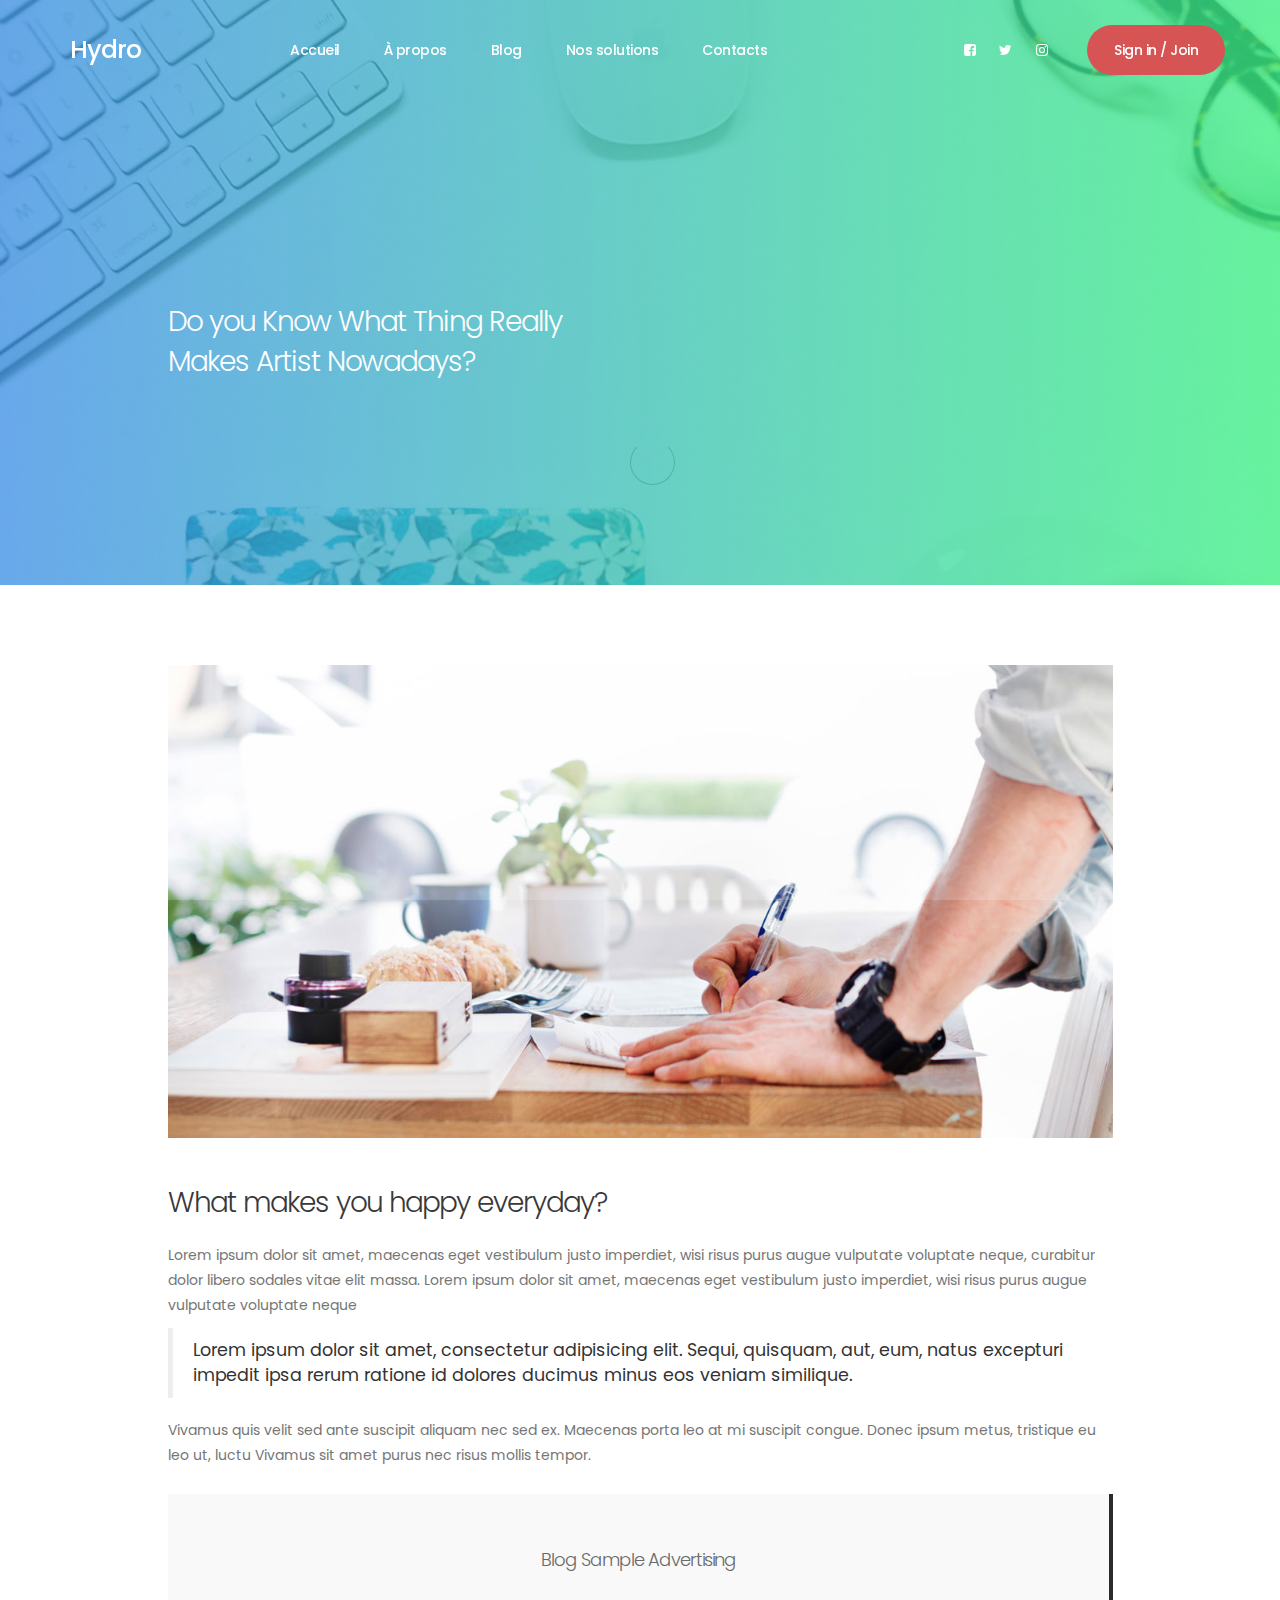
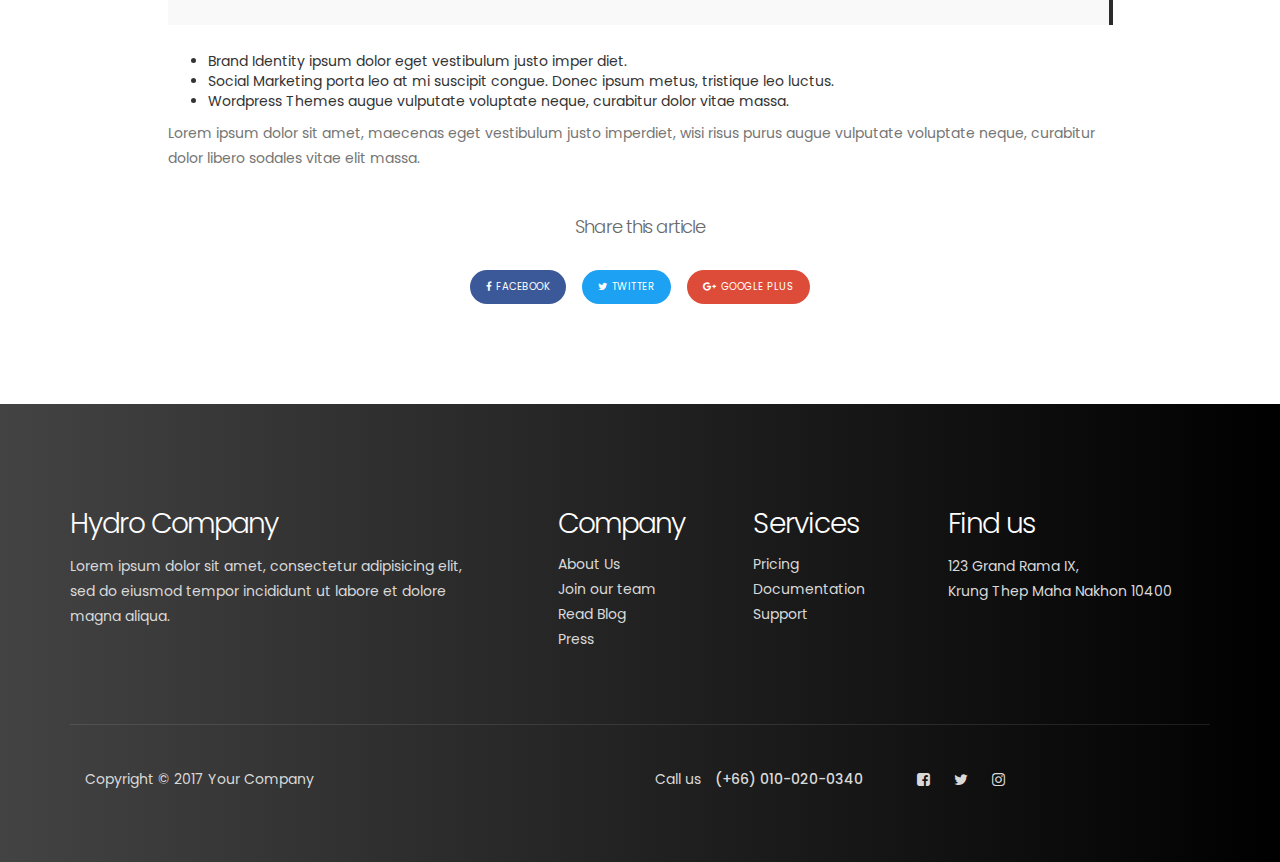
<file: blog-detail.html>
<!DOCTYPE html>
<html lang="en">
<head>

     <title>Hydro - Blog Page</title>
<!-- 
Hydro Template 
http://www.templatemo.com/tm-509-hydro
-->
     <meta charset="UTF-8">
     <meta http-equiv="X-UA-Compatible" content="IE=Edge">
     <meta name="description" content="">
     <meta name="keywords" content="">
     <meta name="author" content="">
     <meta name="viewport" content="width=device-width, initial-scale=1, maximum-scale=1">

     <link rel="stylesheet" href="css/bootstrap.min.css">
     <link rel="stylesheet" href="css/magnific-popup.css">
     <link rel="stylesheet" href="css/font-awesome.min.css">

     <!-- MAIN CSS -->
     <link rel="stylesheet" href="css/templatemo-style.css">
</head>
<body>

     <!-- PRE LOADER -->
     <section class="preloader">
          <div class="spinner">
               <span class="spinner-rotate"></span>
          </div>
     </section>


     <!-- MENU -->
     <section class="navbar custom-navbar navbar-fixed-top" role="navigation">
          <div class="container">

               <div class="navbar-header">
                    <button class="navbar-toggle" data-toggle="collapse" data-target=".navbar-collapse">
                         <span class="icon icon-bar"></span>
                         <span class="icon icon-bar"></span>
                         <span class="icon icon-bar"></span>
                    </button>

                    <!-- lOGO TEXT HERE -->
                    <a href="index.html" class="navbar-brand">Hydro</a>
               </div>

               <!-- MENU LINKS -->
               <div class="collapse navbar-collapse">
                                    <!-- Old MENU LINKS -->
                      <!--
                    <ul class="nav navbar-nav navbar-nav-first">
                         <li><a href="index.html#home" class="smoothScroll">Home</a></li>
                         <li><a href="index.html#about" class="smoothScroll">About</a></li>
                         <li><a href="index.html#blog" class="smoothScroll">Blog</a></li>
                         <li><a href="index.html#work" class="smoothScroll">Our Work</a></li>
                         <li><a href="index.html#contact" class="smoothScroll">Contacts</a></li>
                    </ul>
                    -->
                                   <!-- New MENU LINKS -->
                    <ul class="nav navbar-nav navbar-nav-first">
                         <li><a href="index.html#home" class="smoothScroll">Accueil</a></li>
                         <li><a href="index.html#about" class="smoothScroll">À propos</a></li>
                         <li><a href="index.html#blog" class="smoothScroll">Blog</a></li>
                         <li><a href="index.html#work" class="smoothScroll">Nos solutions</a></li>
                         <li><a href="index.html#contact" class="smoothScroll">Contacts</a></li>
                    </ul>

                    <ul class="nav navbar-nav navbar-right">
                         <li><a href="#"><i class="fa fa-facebook-square"></i></a></li>
                         <li><a href="#"><i class="fa fa-twitter"></i></a></li>
                         <li><a href="#"><i class="fa fa-instagram"></i></a></li>
                         <li class="section-btn"><a href="#" data-toggle="modal" data-target="#modal-form">Sign in / Join</a></li>
                    </ul>
               </div>

          </div>
     </section>


     <!-- BLOG HEADER -->
     <section id="blog-header" data-stellar-background-ratio="0.5">
          <div class="overlay"></div>
          <div class="container">
               <div class="row">

                    <div class="col-md-offset-1 col-md-5 col-sm-12">
                         <h2>Do you Know What Thing Really Makes Artist Nowadays?</h2>
                    </div>
                    
               </div>
          </div>
     </section>


     <!-- BLOG DETAIL -->
     <section id="blog-detail" data-stellar-background-ratio="0.5">
          <div class="container">
               <div class="row">

                    <div class="col-md-offset-1 col-md-10 col-sm-12">
                         <!-- BLOG THUMB -->
                         <div class="blog-detail-thumb">
                              <div class="blog-image">
                                   <img src="images/blog-detail-image.jpg" class="img-responsive" alt="Blog Image">
                              </div>
                              <h2>What makes you happy everyday?</h2>
                              <p>Lorem ipsum dolor sit amet, maecenas eget vestibulum justo imperdiet, wisi risus purus augue vulputate voluptate neque, curabitur dolor libero sodales vitae elit massa. Lorem ipsum dolor sit amet, maecenas eget vestibulum justo imperdiet, wisi risus purus augue vulputate voluptate neque</p>

                              <blockquote>Lorem ipsum dolor sit amet, consectetur adipisicing elit. Sequi, quisquam, aut, eum, natus excepturi impedit ipsa rerum ratione id dolores ducimus minus eos veniam similique.</blockquote>

                              <p>Vivamus quis velit sed ante suscipit aliquam nec sed ex. Maecenas porta leo at mi suscipit congue. Donec ipsum metus, tristique eu leo ut, luctu Vivamus sit amet purus nec risus mollis tempor.</p>

                              <div class="blog-ads">
                                   <h4>Blog Sample Advertising</h4>
                              </div>
                              
                              <ul>
                                   <li>Brand Identity ipsum dolor eget vestibulum justo imper diet.</li>
                                   <li>Social Marketing porta leo at mi suscipit congue. Donec ipsum metus, tristique leo luctus.</li>
                                   <li>Wordpress Themes augue vulputate voluptate neque, curabitur dolor vitae massa.</li>
                              </ul>
                              <p>Lorem ipsum dolor sit amet, maecenas eget vestibulum justo imperdiet, wisi risus purus augue vulputate voluptate neque, curabitur dolor libero sodales vitae elit massa.</p>
                              <div class="blog-social-share">
                                   <h4>Share this article</h4>
                                   <a href="https://www.facebook.com/templatemo" class="btn btn-primary"><i class="fa fa-facebook"></i>facebook</a>
                                   <a href="#" class="btn btn-success"><i class="fa fa-twitter"></i>twitter</a>
                                   <a href="#" class="btn btn-danger"><i class="fa fa-google-plus"></i>google plus</a>
                              </div>
                         </div>
                    </div>
                    
               </div>
          </div>
     </section>


     <!-- FOOTER -->
     <footer data-stellar-background-ratio="0.5">
          <div class="container">
               <div class="row">

                    <div class="col-md-5 col-sm-12">
                         <div class="footer-thumb footer-info"> 
                              <h2>Hydro Company</h2>
                              <p>Lorem ipsum dolor sit amet, consectetur adipisicing elit, sed do eiusmod tempor incididunt ut labore et dolore magna aliqua.</p>
                         </div>
                    </div>

                    <div class="col-md-2 col-sm-4"> 
                         <div class="footer-thumb"> 
                              <h2>Company</h2>
                              <ul class="footer-link">
                                   <li><a href="#">About Us</a></li>
                                   <li><a href="#">Join our team</a></li>
                                   <li><a href="#">Read Blog</a></li>
                                   <li><a href="#">Press</a></li>
                              </ul>
                         </div>
                    </div>

                    <div class="col-md-2 col-sm-4"> 
                         <div class="footer-thumb"> 
                              <h2>Services</h2>
                              <ul class="footer-link">
                                   <li><a href="#">Pricing</a></li>
                                   <li><a href="#">Documentation</a></li>
                                   <li><a href="#">Support</a></li>
                              </ul>
                         </div>
                    </div>

                    <div class="col-md-3 col-sm-4"> 
                         <div class="footer-thumb"> 
                              <h2>Find us</h2>
                              <p>123 Grand Rama IX, <br> Krung Thep Maha Nakhon 10400</p>
                         </div>
                    </div>

                    <div class="col-md-12 col-sm-12">
                         <div class="footer-bottom">
                              <div class="col-md-6 col-sm-5">
                                   <div class="copyright-text"> 
                                        <p>Copyright &copy; 2017 Your Company</p>
                                   </div>
                              </div>
                              <div class="col-md-6 col-sm-7">
                                   <div class="phone-contact"> 
                                        <p>Call us <span>(+66) 010-020-0340</span></p>
                                   </div>
                                   <ul class="social-icon">
                                        <li><a href="#" class="fa fa-facebook-square" attr="facebook icon"></a></li>
                                        <li><a href="#" class="fa fa-twitter"></a></li>
                                        <li><a href="#" class="fa fa-instagram"></a></li>
                                   </ul>
                              </div>
                         </div>
                    </div>
                    
               </div>
          </div>
     </footer>

     <!-- MODAL -->
     <section class="modal fade" id="modal-form" tabindex="-1" role="dialog" aria-labelledby="myModalLabel" aria-hidden="true">
          <div class="modal-dialog modal-lg">
               <div class="modal-content modal-popup">

                    <div class="modal-header">
                         <button type="button" class="close" data-dismiss="modal" aria-label="Close">
                              <span aria-hidden="true">&times;</span>
                         </button>
                    </div>

                    <div class="modal-body">
                         <div class="container-fluid">
                              <div class="row">

                                   <div class="col-md-12 col-sm-12">
                                        <div class="modal-title">
                                             <h2>Hydro Co</h2>
                                        </div>

                                        <!-- NAV TABS -->
                                        <ul class="nav nav-tabs" role="tablist">
                                             <li class="active"><a href="#sign_up" aria-controls="sign_up" role="tab" data-toggle="tab">Create an account</a></li>
                                             <li><a href="#sign_in" aria-controls="sign_in" role="tab" data-toggle="tab">Sign In</a></li>
                                        </ul>

                                        <!-- TAB PANES -->
                                        <div class="tab-content">
                                             <div role="tabpanel" class="tab-pane fade in active" id="sign_up">
                                                  <form action="#" method="post">
                                                       <input type="text" class="form-control" name="name" placeholder="Name" required>
                                                       <input type="telephone" class="form-control" name="telephone" placeholder="Telephone" required>
                                                       <input type="email" class="form-control" name="email" placeholder="Email" required>
                                                       <input type="password" class="form-control" name="password" placeholder="Password" required>
                                                       <input type="submit" class="form-control" name="submit" value="Submit Button">
                                                  </form>
                                             </div>

                                             <div role="tabpanel" class="tab-pane fade in" id="sign_in">
                                                  <form action="#" method="post">
                                                       <input type="email" class="form-control" name="email" placeholder="Email" required>
                                                       <input type="password" class="form-control" name="password" placeholder="Password" required>
                                                       <input type="submit" class="form-control" name="submit" value="Submit Button">
                                                       <a href="https://www.facebook.com/templatemo">Forgot your password?</a>
                                                  </form>
                                             </div>
                                        </div>
                                   </div>

                              </div>
                         </div>
                    </div>

               </div>
          </div>
     </section>

     <!-- SCRIPTS -->
     <script src="js/jquery.js"></script>
     <script src="js/bootstrap.min.js"></script>
     <script src="js/jquery.stellar.min.js"></script>
     <script src="js/jquery.magnific-popup.min.js"></script>
     <script src="js/smoothscroll.js"></script>
     <script src="js/custom.js"></script>

</body>
</html>
</file>
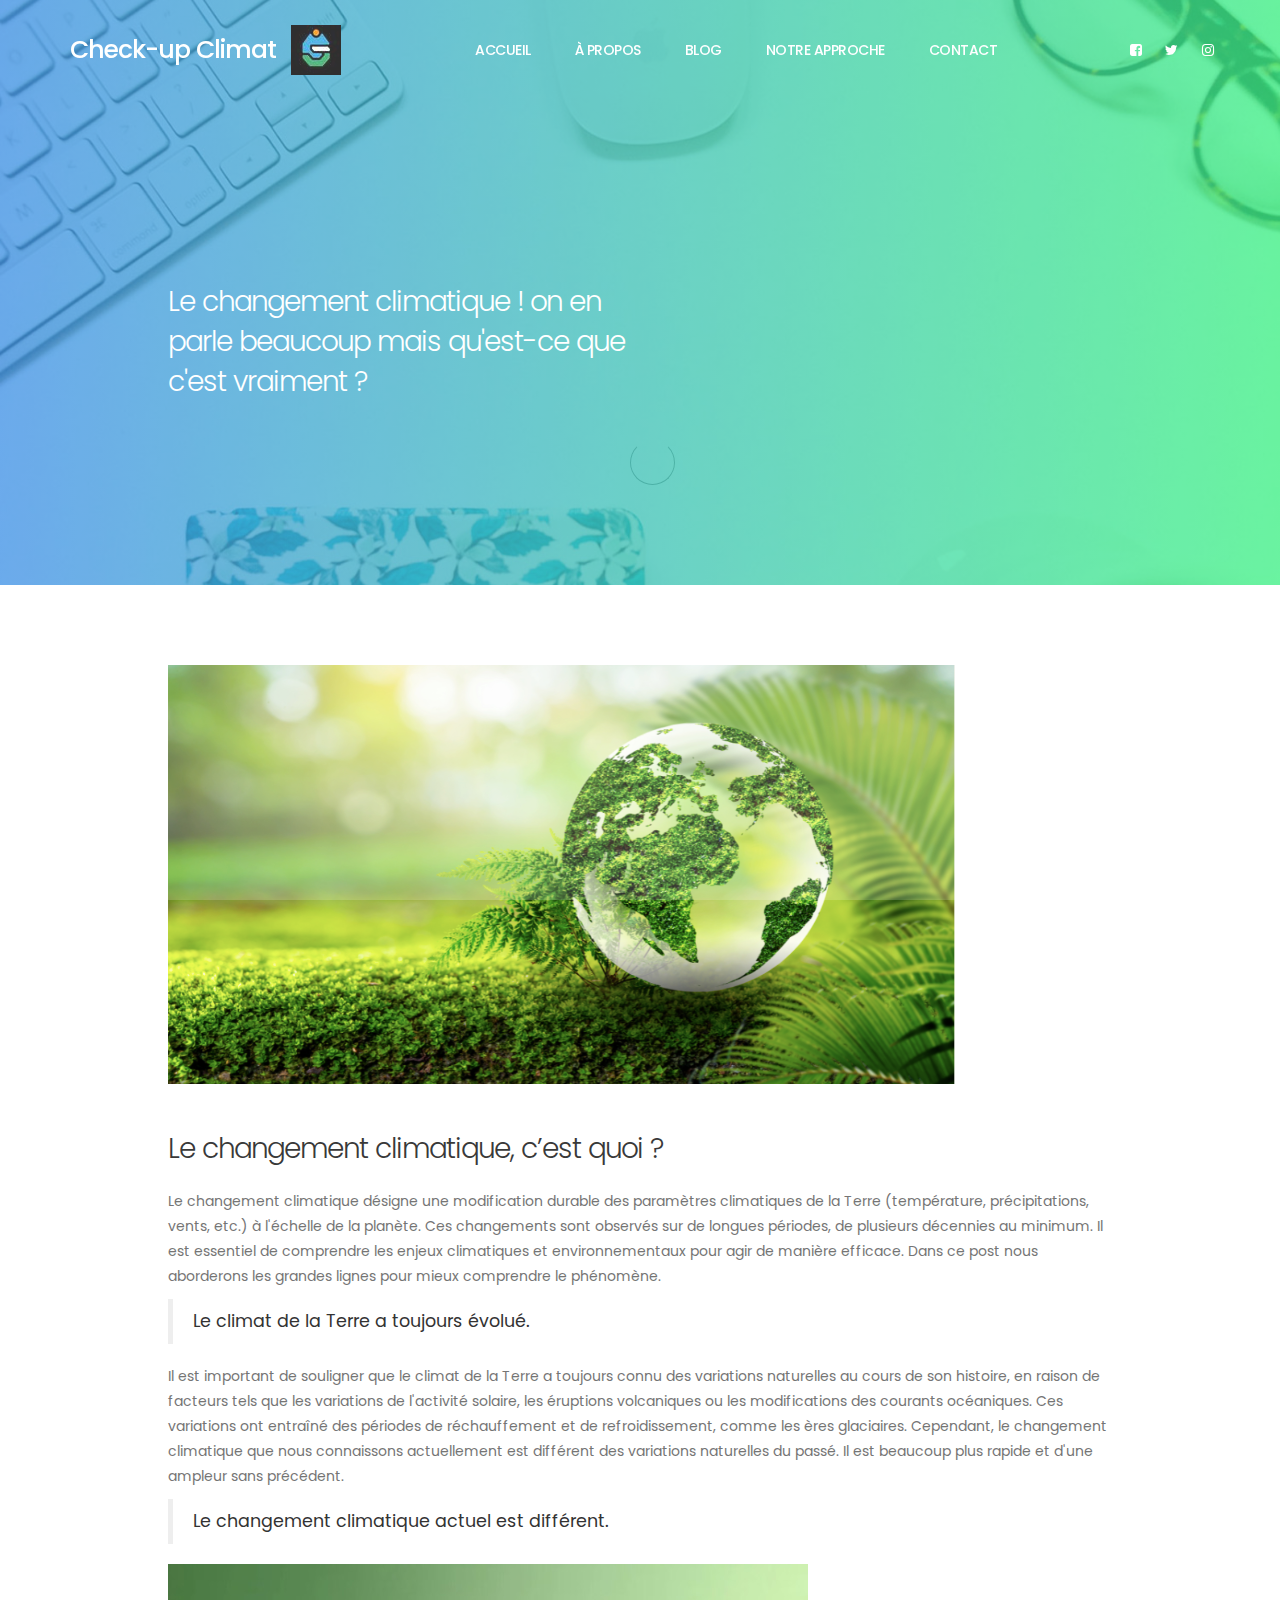
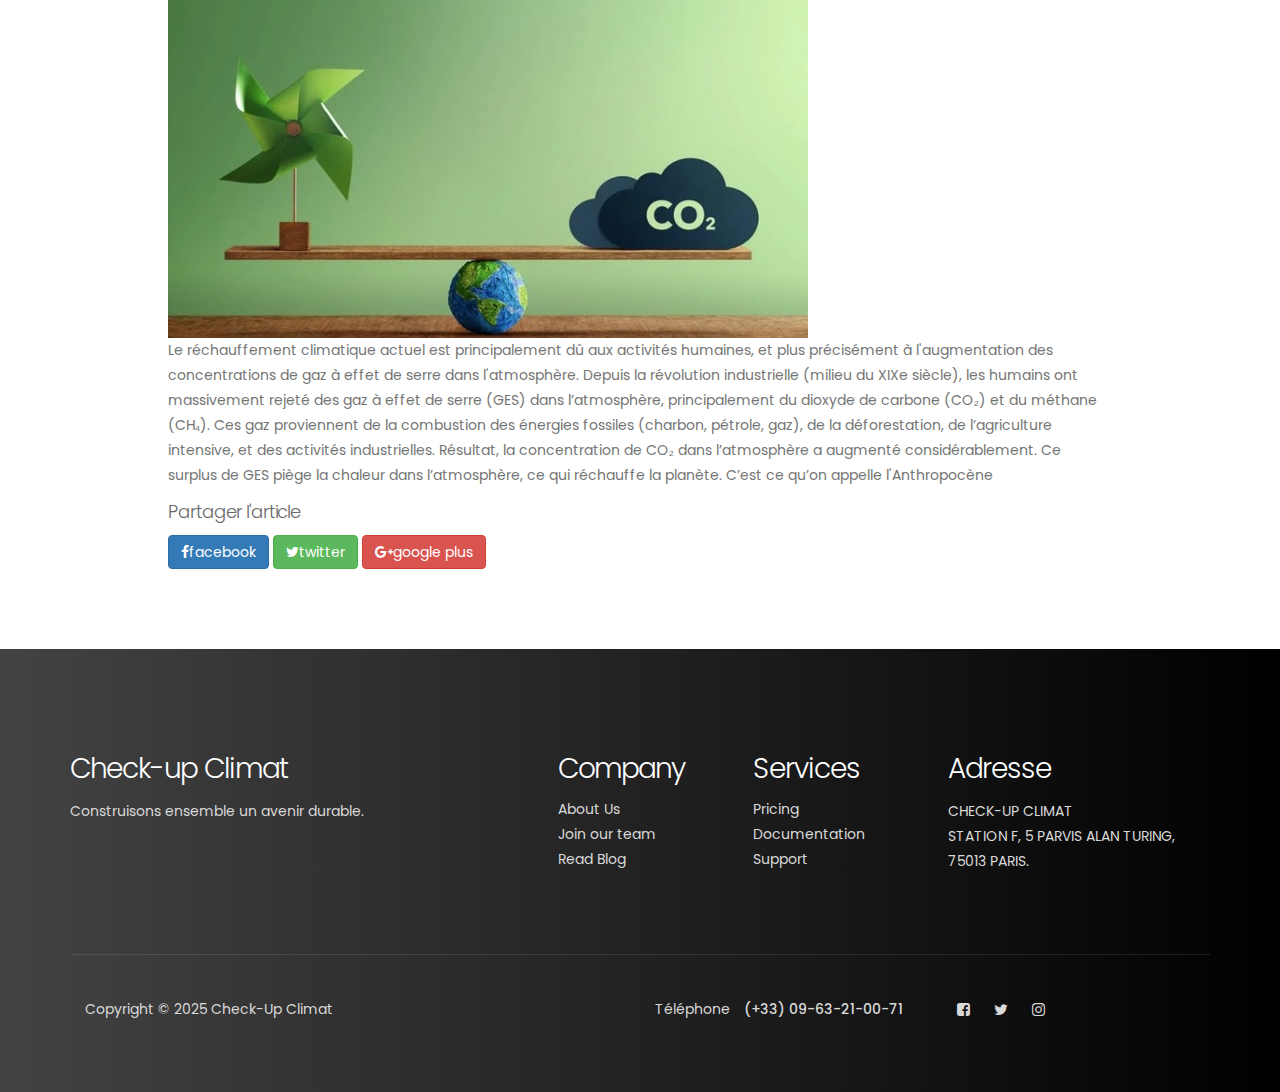
<file: blog-detail1.html>
<!DOCTYPE html>
<html lang="en">
<head>

     <title>Check-up Climat - Blog Page</title>
<!-- 
Hydro Template 
http://www.templatemo.com/tm-509-hydro
-->
     <meta charset="UTF-8">
     <meta http-equiv="X-UA-Compatible" content="IE=Edge">
     <meta name="description" content="">
     <meta name="keywords" content="">
     <meta name="author" content="">
     <meta name="viewport" content="width=device-width, initial-scale=1, maximum-scale=1">

     <link rel="stylesheet" href="css/bootstrap.min.css">
     <link rel="stylesheet" href="css/magnific-popup.css">
     <link rel="stylesheet" href="css/font-awesome.min.css">

     <!-- MAIN CSS -->
     <link rel="stylesheet" href="css/templatemo-style.css">
</head>
<body>

     <!-- PRE LOADER -->
     <section class="preloader">
          <div class="spinner">
               <span class="spinner-rotate"></span>
          </div>
     </section>


     <!-- MENU -->
     <section class="navbar custom-navbar navbar-fixed-top" role="navigation">
          <div class="container">

               <div class="navbar-header">
                    <button class="navbar-toggle" data-toggle="collapse" data-target=".navbar-collapse">
                         <span class="icon icon-bar"></span>
                         <span class="icon icon-bar"></span>
                         <span class="icon icon-bar"></span>
                    </button>

                    <!-- lOGO TEXT HERE -->
                    <a class="logo" href="index.html"><img src="images/logo.jpg" alt=""></a>
                    <a href="index.html" class="navbar-brand">Check-up Climat</a>
               </div>

               <!-- MENU LINKS -->
               <div class="collapse navbar-collapse">
                    <!--
                    <ul class="nav navbar-nav navbar-nav-first">
                         <li><a href="index.html#home" class="smoothScroll">Home</a></li>
                         <li><a href="index.html#about" class="smoothScroll">About</a></li>
                         <li><a href="index.html#blog" class="smoothScroll">Blog</a></li>
                         <li><a href="index.html#work" class="smoothScroll">Our Work</a></li>
                         <li><a href="index.html#contact" class="smoothScroll">Contacts</a></li>
                    </ul>
                    -->
                    <!-- New MENU LINKS -->
                    <ul class="nav navbar-nav navbar-nav-first">
                         <li><a href="index.html#home" class="smoothScroll">ACCUEIL</a></li>
                         <li><a href="index.html#about" class="smoothScroll">À PROPOS</a></li>
                         <li><a href="index.html#blog" class="smoothScroll">BLOG</a></li>
                         <li><a href="index.html#work" class="smoothScroll">NOTRE APPROCHE</a></li>
                         <li><a href="index.html#contact" class="smoothScroll">CONTACT</a></li>
                    </ul>

                    <ul class="nav navbar-nav navbar-right">
                         <li><a href="#"><i class="fa fa-facebook-square"></i></a></li>
                         <li><a href="#"><i class="fa fa-twitter"></i></a></li>
                         <li><a href="#"><i class="fa fa-instagram"></i></a></li>
                    </ul>
               </div>

          </div>
     </section>


     <!-- BLOG HEADER -->
     <section id="blog-header" data-stellar-background-ratio="0.5">
          <div class="overlay"></div>
          <div class="container">
               <div class="row">

                    <div class="col-md-offset-1 col-md-5 col-sm-12">
                         <h2>Le changement climatique ! on en parle beaucoup mais qu'est-ce que c'est vraiment ?</h2>
                    </div>
                    
               </div>
          </div>
     </section>


     <!-- BLOG DETAIL -->
     <section id="blog-detail" data-stellar-background-ratio="0.5">
          <div class="container">
               <div class="row">

                    <div class="col-md-offset-1 col-md-10 col-sm-12">
                         <!-- BLOG THUMB -->
                         <div class="blog-detail-thumb">
                              <div class="blog-image">
                                   <img src="images/blog-detail-image1.jpg" class="img-responsive" alt="Blog Image">
                              </div>
                              <h2>Le changement climatique, c’est quoi ?</h2>
                              <p>Le changement climatique désigne une modification durable des paramètres climatiques de la Terre (température, précipitations, vents, etc.) à l'échelle de la planète. Ces changements sont observés sur de longues périodes, de plusieurs décennies au minimum. Il est essentiel de comprendre les enjeux climatiques et environnementaux pour agir de manière efficace. Dans ce post nous aborderons les grandes lignes pour mieux comprendre le phénomène.</p>
                              
                              <!--   <div class="image-container">
                                   <img src="images/blog-detail-image1.jpg" alt="Description de l'image">
                              </div> -->


                              <blockquote>Le climat de la Terre a toujours évolué.</blockquote>

                              <p>Il est important de souligner que le climat de la Terre a toujours connu des variations naturelles au cours de son histoire, en raison de facteurs tels que les variations de l'activité solaire, les éruptions volcaniques ou les modifications des courants océaniques. Ces variations ont entraîné des périodes de réchauffement et de refroidissement, comme les ères glaciaires.
                                   Cependant, le changement climatique que nous connaissons actuellement est différent des variations naturelles du passé. Il est beaucoup plus rapide et d'une ampleur sans précédent.</p>

                              <blockquote>Le changement climatique actuel est différent.</blockquote>

                              <div class="blog-image">
                                   <img src="images/blog-detail-image2.jpg" class="img-responsive" alt="Blog Image">
                              </div>

                              <p>Le réchauffement climatique actuel est principalement dû aux activités humaines, et plus précisément à l'augmentation des concentrations de gaz à effet de serre dans l'atmosphère. 
                                   Depuis la révolution industrielle (milieu du XIXe siècle), les humains ont massivement rejeté des gaz à effet de serre (GES) dans l’atmosphère, principalement du dioxyde de carbone (CO₂) et du méthane (CH₄). Ces gaz proviennent de la combustion des énergies fossiles (charbon, pétrole, gaz), de la déforestation, de l’agriculture intensive, et des activités industrielles. Résultat, la concentration de CO₂ dans l’atmosphère a augmenté considérablement. Ce surplus de GES piège la chaleur dans l’atmosphère, ce qui réchauffe la planète. C’est ce qu’on appelle l'Anthropocène </p>

                              <!-- 
                              <div class="blog-ads">
                                   <h4>Blog Sample Advertising</h4>
                              </div>
                              
                              <ul>
                                   <li>Brand Identity ipsum dolor eget vestibulum justo imper diet.</li>
                                   <li>Social Marketing porta leo at mi suscipit congue. Donec ipsum metus, tristique leo luctus.</li>
                                   <li>Wordpress Themes augue vulputate voluptate neque, curabitur dolor vitae massa.</li>
                              </ul>
                              <p>Lorem ipsum dolor sit amet, maecenas eget vestibulum justo imperdiet, wisi risus purus augue vulputate voluptate neque, curabitur dolor libero sodales vitae elit massa.</p>
                              <div class="blog-social-share"> -->
                                   <h4>Partager l'article</h4>
                                   <a href="https://www.facebook.com/templatemo" class="btn btn-primary"><i class="fa fa-facebook"></i>facebook</a>
                                   <a href="#" class="btn btn-success"><i class="fa fa-twitter"></i>twitter</a>
                                   <a href="#" class="btn btn-danger"><i class="fa fa-google-plus"></i>google plus</a>
                              </div> 
                         </div>
                    </div>
                    
               </div>
          </div>
     </section>


     <!-- FOOTER -->
     <footer data-stellar-background-ratio="0.5">
          <div class="container">
               <div class="row">

                    <div class="col-md-5 col-sm-12">
                         <div class="footer-thumb footer-info"> 
                              <h2>Check-up Climat</h2>
                              <p>Construisons ensemble un avenir durable.</p>
                         </div>
                    </div>

                    <div class="col-md-2 col-sm-4"> 
                         <div class="footer-thumb"> 
                              <h2>Company</h2>
                              <ul class="footer-link">
                                   <li><a href="#">About Us</a></li>
                                   <li><a href="#">Join our team</a></li>
                                   <li><a href="#">Read Blog</a></li>
                              </ul>
                         </div>
                    </div>

                    <div class="col-md-2 col-sm-4"> 
                         <div class="footer-thumb"> 
                              <h2>Services</h2>
                              <ul class="footer-link">
                                   <li><a href="#">Pricing</a></li>
                                   <li><a href="#">Documentation</a></li>
                                   <li><a href="#">Support</a></li>
                              </ul>
                         </div>
                    </div>

                    <div class="col-md-3 col-sm-4"> 
                         <div class="footer-thumb"> 
                              <h2>Adresse</h2>
                              <p>CHECK-UP CLIMAT <br> STATION F, 5 PARVIS ALAN TURING, 75013 PARIS.</p>
                         </div>
                    </div>

                    <div class="col-md-12 col-sm-12">
                         <div class="footer-bottom">
                              <div class="col-md-6 col-sm-5">
                                   <div class="copyright-text"> 
                                        <p>Copyright &copy; 2025 Check-Up Climat</p>
                                   </div>
                              </div>
                              <div class="col-md-6 col-sm-7">
                                   <div class="phone-contact"> 
                                        <p>Téléphone <span>(+33) 09-63-21-00-71</span></p>
                                   </div>
                                   <ul class="social-icon">
                                        <li><a href="#" class="fa fa-facebook-square" attr="facebook icon"></a></li>
                                        <li><a href="#" class="fa fa-twitter"></a></li>
                                        <li><a href="#" class="fa fa-instagram"></a></li>
                                   </ul>
                              </div>
                         </div>
                    </div>
                    
               </div>
          </div>
     </footer>

     <!-- MODAL -->
     <section class="modal fade" id="modal-form" tabindex="-1" role="dialog" aria-labelledby="myModalLabel" aria-hidden="true">
          <div class="modal-dialog modal-lg">
               <div class="modal-content modal-popup">

                    <div class="modal-header">
                         <button type="button" class="close" data-dismiss="modal" aria-label="Close">
                              <span aria-hidden="true">&times;</span>
                         </button>
                    </div>

                    <div class="modal-body">
                         <div class="container-fluid">
                              <div class="row">

                                   <div class="col-md-12 col-sm-12">
                                        <div class="modal-title">
                                             <h2>Check-up Climat</h2>
                                        </div>

                                        <!-- NAV TABS -->
                                        <ul class="nav nav-tabs" role="tablist">
                                             <li class="active"><a href="#sign_up" aria-controls="sign_up" role="tab" data-toggle="tab">Create an account</a></li>
                                             <li><a href="#sign_in" aria-controls="sign_in" role="tab" data-toggle="tab">Sign In</a></li>
                                        </ul>

                                        <!-- TAB PANES -->
                                        <div class="tab-content">
                                             <div role="tabpanel" class="tab-pane fade in active" id="sign_up">
                                                  <form action="#" method="post">
                                                       <input type="text" class="form-control" name="name" placeholder="Name" required>
                                                       <input type="telephone" class="form-control" name="telephone" placeholder="Telephone" required>
                                                       <input type="email" class="form-control" name="email" placeholder="Email" required>
                                                       <input type="password" class="form-control" name="password" placeholder="Password" required>
                                                       <input type="submit" class="form-control" name="submit" value="Submit Button">
                                                  </form>
                                             </div>

                                             <div role="tabpanel" class="tab-pane fade in" id="sign_in">
                                                  <form action="#" method="post">
                                                       <input type="email" class="form-control" name="email" placeholder="Email" required>
                                                       <input type="password" class="form-control" name="password" placeholder="Password" required>
                                                       <input type="submit" class="form-control" name="submit" value="Submit Button">
                                                       <a href="https://www.facebook.com/templatemo">Forgot your password?</a>
                                                  </form>
                                             </div>
                                        </div>
                                   </div>

                              </div>
                         </div>
                    </div>

               </div>
          </div>
     </section>

     <!-- SCRIPTS -->
     <script src="js/jquery.js"></script>
     <script src="js/bootstrap.min.js"></script>
     <script src="js/jquery.stellar.min.js"></script>
     <script src="js/jquery.magnific-popup.min.js"></script>
     <script src="js/smoothscroll.js"></script>
     <script src="js/custom.js"></script>

</body>
</html>
</file>
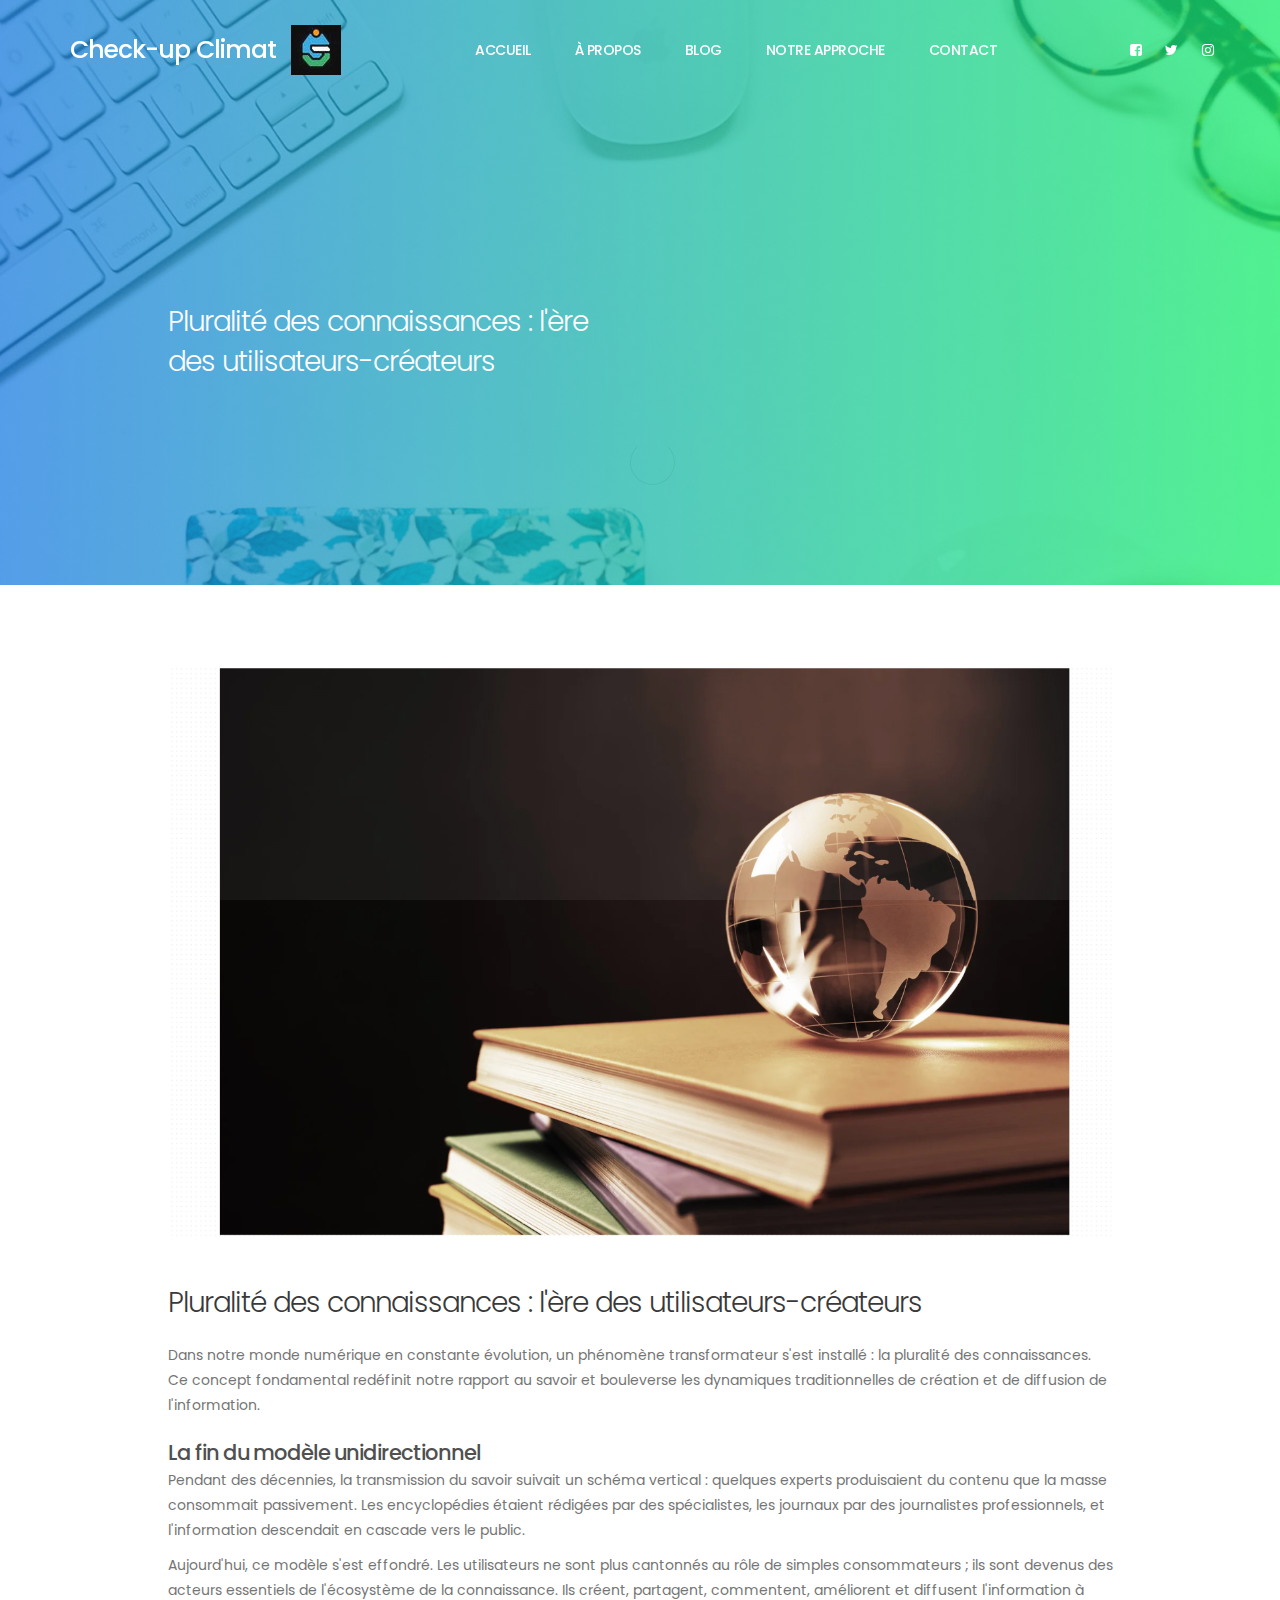
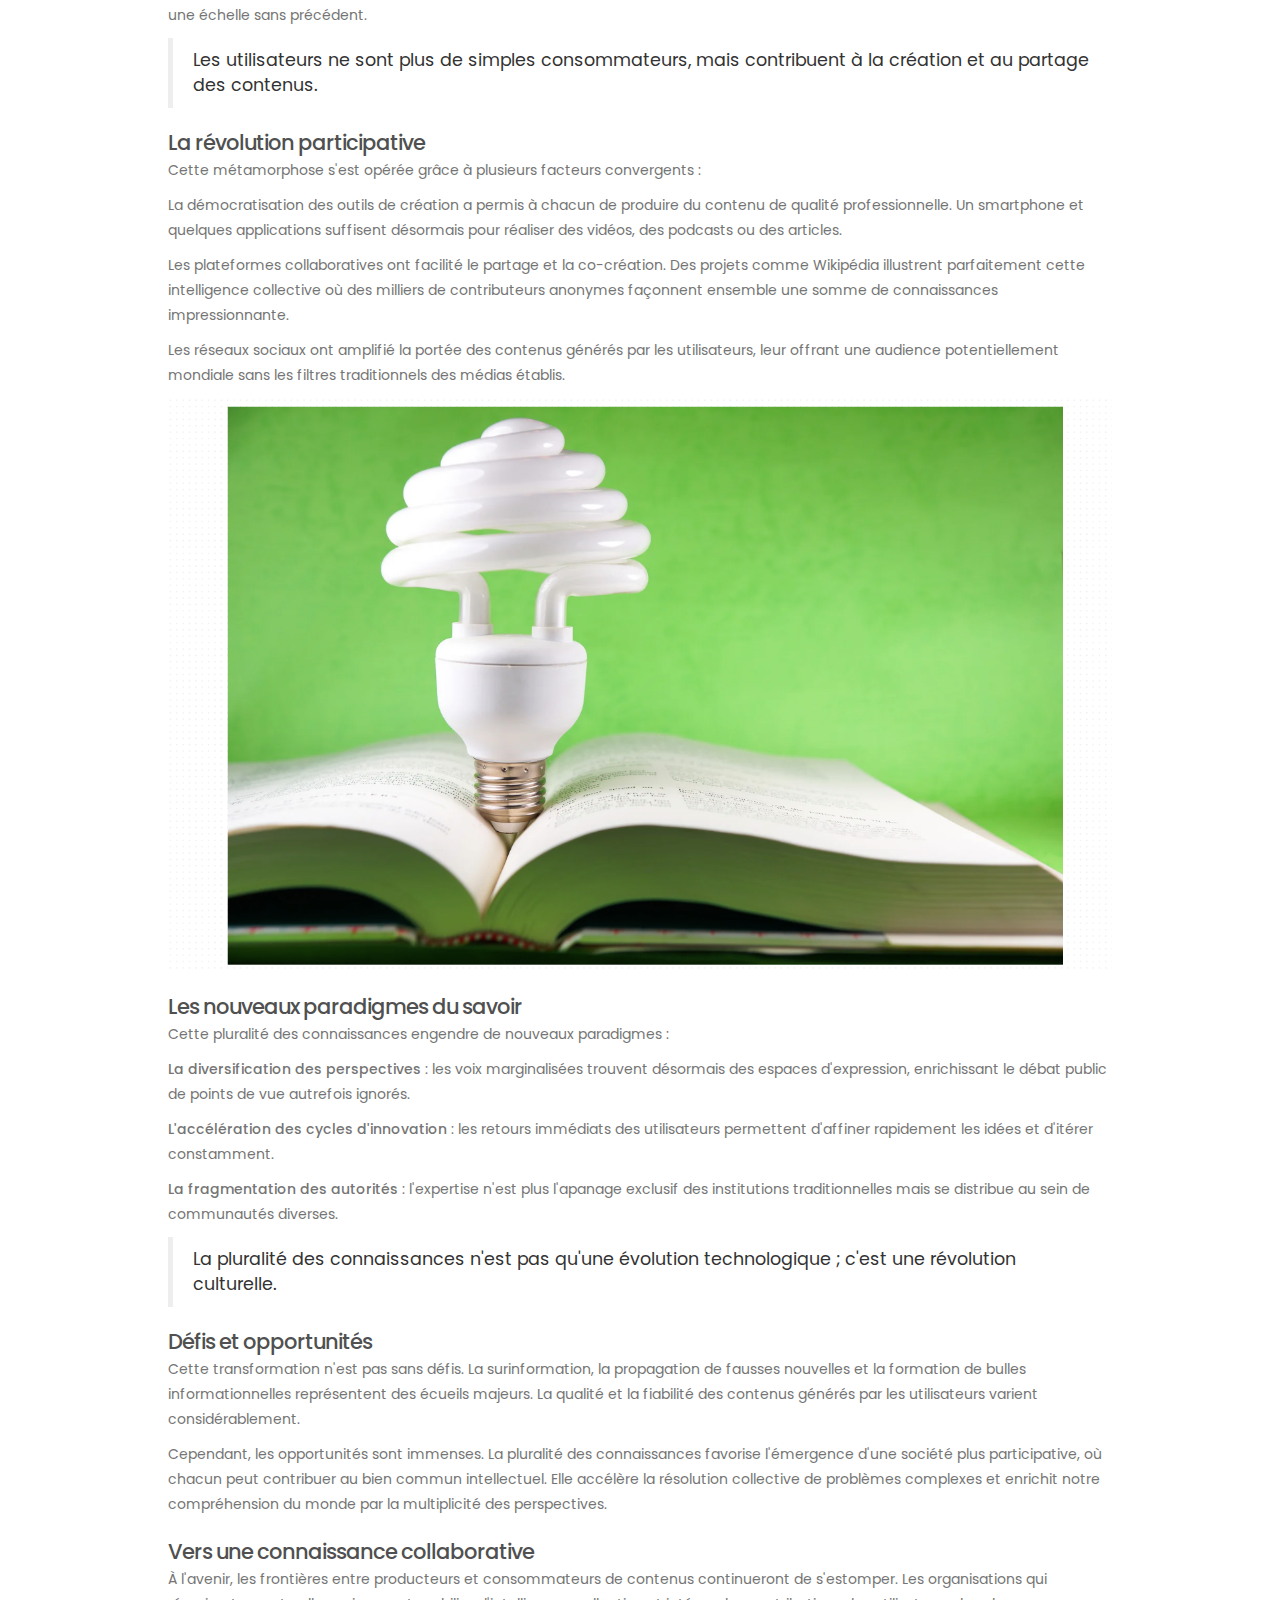
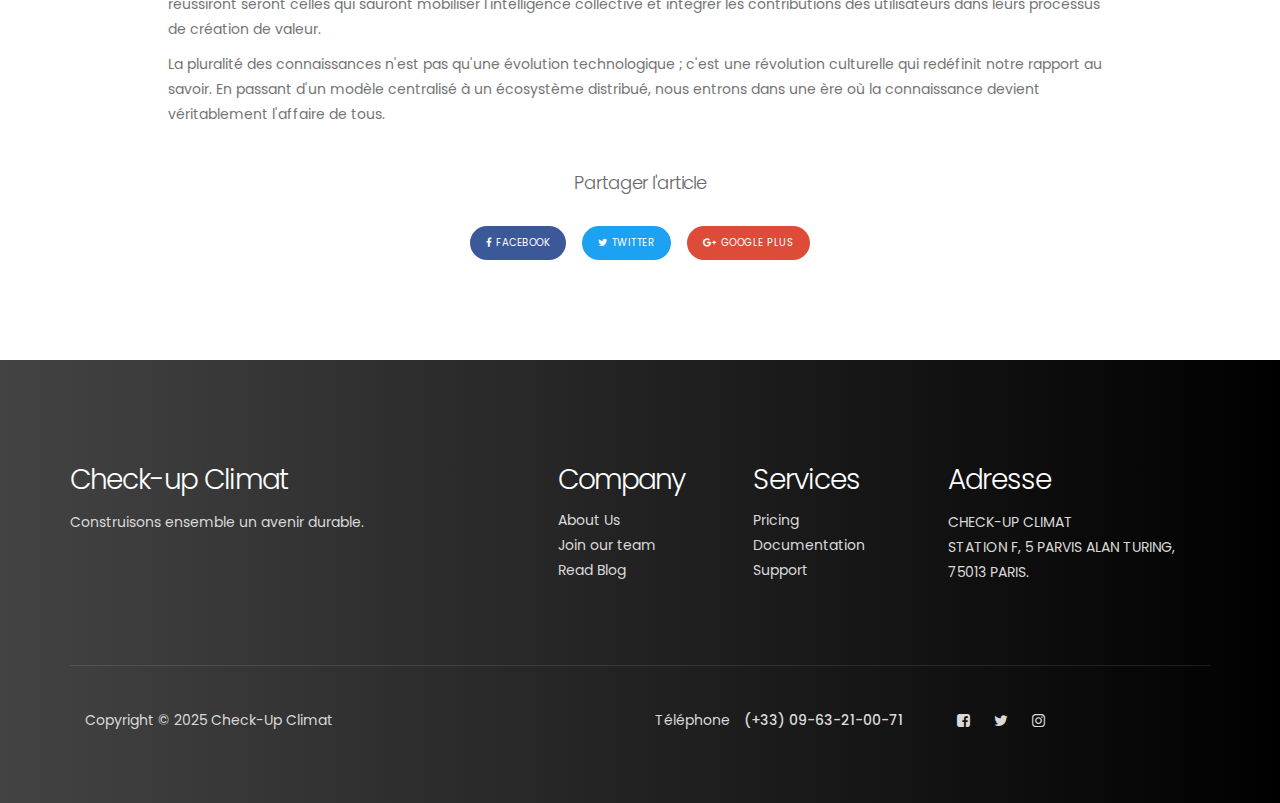
<file: blog-detail2.html>
<!DOCTYPE html>
<html lang="en">
<head>

     <title>Check-up Climat - Blog Page</title>
<!-- 
Hydro Template 
http://www.templatemo.com/tm-509-hydro
-->
     <meta charset="UTF-8">
     <meta http-equiv="X-UA-Compatible" content="IE=Edge">
     <meta name="description" content="">
     <meta name="keywords" content="">
     <meta name="author" content="">
     <meta name="viewport" content="width=device-width, initial-scale=1, maximum-scale=1">

     <link rel="stylesheet" href="css/bootstrap.min.css">
     <link rel="stylesheet" href="css/magnific-popup.css">
     <link rel="stylesheet" href="css/font-awesome.min.css">

     <!-- MAIN CSS -->
     <link rel="stylesheet" href="css/templatemo-style.css">
</head>
<body>

     <!-- PRE LOADER -->
     <section class="preloader">
          <div class="spinner">
               <span class="spinner-rotate"></span>
          </div>
     </section>


     <!-- MENU -->
     <section class="navbar custom-navbar navbar-fixed-top" role="navigation">
          <div class="container">

               <div class="navbar-header">
                    <button class="navbar-toggle" data-toggle="collapse" data-target=".navbar-collapse">
                         <span class="icon icon-bar"></span>
                         <span class="icon icon-bar"></span>
                         <span class="icon icon-bar"></span>
                    </button>

                    <!-- lOGO TEXT HERE -->
                    <a class="logo" href="index.html"><img src="images/logo.jpg" alt=""></a>
                    <a href="index.html" class="navbar-brand">Check-up Climat</a>
               </div>

               <!-- MENU LINKS -->
               <div class="collapse navbar-collapse">
                    <!--
                    <ul class="nav navbar-nav navbar-nav-first">
                         <li><a href="index.html#home" class="smoothScroll">Home</a></li>
                         <li><a href="index.html#about" class="smoothScroll">About</a></li>
                         <li><a href="index.html#blog" class="smoothScroll">Blog</a></li>
                         <li><a href="index.html#work" class="smoothScroll">Our Work</a></li>
                         <li><a href="index.html#contact" class="smoothScroll">Contacts</a></li>
                    </ul>
                    -->
                    <!-- New MENU LINKS -->
                    <ul class="nav navbar-nav navbar-nav-first">
                         <li><a href="index.html#home" class="smoothScroll">ACCUEIL</a></li>
                         <li><a href="index.html#about" class="smoothScroll">À PROPOS</a></li>
                         <li><a href="index.html#blog" class="smoothScroll">BLOG</a></li>
                         <li><a href="index.html#work" class="smoothScroll">NOTRE APPROCHE</a></li>
                         <li><a href="index.html#contact" class="smoothScroll">CONTACT</a></li>
                    </ul>

                    <ul class="nav navbar-nav navbar-right">
                         <li><a href="#"><i class="fa fa-facebook-square"></i></a></li>
                         <li><a href="#"><i class="fa fa-twitter"></i></a></li>
                         <li><a href="#"><i class="fa fa-instagram"></i></a></li>
                    </ul>
               </div>

          </div>
     </section>


     <!-- BLOG HEADER -->
     <section id="blog-header" data-stellar-background-ratio="0.5">
          <div class="overlay"></div>
          <div class="container">
               <div class="row">

                    <div class="col-md-offset-1 col-md-5 col-sm-12">
                         <h2>Pluralité des connaissances : l'ère des utilisateurs-créateurs</h2>
                    </div>
                    
               </div>
          </div>
     </section>


     <!-- BLOG DETAIL -->
     <section id="blog-detail" data-stellar-background-ratio="0.5">
          <div class="container">
               <div class="row">

                    <div class="col-md-offset-1 col-md-10 col-sm-12">
                         <!-- BLOG THUMB -->
                         <div class="blog-detail-thumb">
                              <div class="blog-image">
                                   <img src="images/pluralite-des-connaissances1.png" class="img-responsive" alt="Blog Image">
                              </div>
                              <h2>Pluralité des connaissances : l'ère des utilisateurs-créateurs</h2>
                              <p>Dans notre monde numérique en constante évolution, un phénomène transformateur s'est installé : la pluralité des connaissances. Ce concept fondamental redéfinit notre rapport au savoir et bouleverse les dynamiques traditionnelles de création et de diffusion de l'information.</p>

                              <h3>La fin du modèle unidirectionnel</h3>
                              
                              <p>Pendant des décennies, la transmission du savoir suivait un schéma vertical : quelques experts produisaient du contenu que la masse consommait passivement. Les encyclopédies étaient rédigées par des spécialistes, les journaux par des journalistes professionnels, et l'information descendait en cascade vers le public.</p>
                              
                              <p>Aujourd'hui, ce modèle s'est effondré. Les utilisateurs ne sont plus cantonnés au rôle de simples consommateurs ; ils sont devenus des acteurs essentiels de l'écosystème de la connaissance. Ils créent, partagent, commentent, améliorent et diffusent l'information à une échelle sans précédent.</p>

                              <blockquote>Les utilisateurs ne sont plus de simples consommateurs, mais contribuent à la création et au partage des contenus.</blockquote>

                              <h3>La révolution participative</h3>
                              
                              <p>Cette métamorphose s'est opérée grâce à plusieurs facteurs convergents :</p>
                              
                              <p>La démocratisation des outils de création a permis à chacun de produire du contenu de qualité professionnelle. Un smartphone et quelques applications suffisent désormais pour réaliser des vidéos, des podcasts ou des articles.</p>
                              
                              <p>Les plateformes collaboratives ont facilité le partage et la co-création. Des projets comme Wikipédia illustrent parfaitement cette intelligence collective où des milliers de contributeurs anonymes façonnent ensemble une somme de connaissances impressionnante.</p>
                              
                              <p>Les réseaux sociaux ont amplifié la portée des contenus générés par les utilisateurs, leur offrant une audience potentiellement mondiale sans les filtres traditionnels des médias établis.</p>

                              <div class="blog-image">
                                   <img src="images/pluralite-des-connaissances2.png" class="img-responsive" alt="Blog Image">
                              </div>

                              <h3>Les nouveaux paradigmes du savoir</h3>
                              
                              <p>Cette pluralité des connaissances engendre de nouveaux paradigmes :</p>
                              
                              <p><strong>La diversification des perspectives</strong> : les voix marginalisées trouvent désormais des espaces d'expression, enrichissant le débat public de points de vue autrefois ignorés.</p>
                              
                              <p><strong>L'accélération des cycles d'innovation</strong> : les retours immédiats des utilisateurs permettent d'affiner rapidement les idées et d'itérer constamment.</p>
                              
                              <p><strong>La fragmentation des autorités</strong> : l'expertise n'est plus l'apanage exclusif des institutions traditionnelles mais se distribue au sein de communautés diverses.</p>

                              <blockquote>La pluralité des connaissances n'est pas qu'une évolution technologique ; c'est une révolution culturelle.</blockquote>

                              <h3>Défis et opportunités</h3>
                              
                              <p>Cette transformation n'est pas sans défis. La surinformation, la propagation de fausses nouvelles et la formation de bulles informationnelles représentent des écueils majeurs. La qualité et la fiabilité des contenus générés par les utilisateurs varient considérablement.</p>
                              
                              <p>Cependant, les opportunités sont immenses. La pluralité des connaissances favorise l'émergence d'une société plus participative, où chacun peut contribuer au bien commun intellectuel. Elle accélère la résolution collective de problèmes complexes et enrichit notre compréhension du monde par la multiplicité des perspectives.</p>

                              <h3>Vers une connaissance collaborative</h3>
                              
                              <p>À l'avenir, les frontières entre producteurs et consommateurs de contenus continueront de s'estomper. Les organisations qui réussiront seront celles qui sauront mobiliser l'intelligence collective et intégrer les contributions des utilisateurs dans leurs processus de création de valeur.</p>
                              
                              <p>La pluralité des connaissances n'est pas qu'une évolution technologique ; c'est une révolution culturelle qui redéfinit notre rapport au savoir. En passant d'un modèle centralisé à un écosystème distribué, nous entrons dans une ère où la connaissance devient véritablement l'affaire de tous.</p>

                              <div class="blog-social-share">
                                   <h4>Partager l'article</h4>
                                   <a href="https://www.facebook.com/templatemo" class="btn btn-primary"><i class="fa fa-facebook"></i>facebook</a>
                                   <a href="#" class="btn btn-success"><i class="fa fa-twitter"></i>twitter</a>
                                   <a href="#" class="btn btn-danger"><i class="fa fa-google-plus"></i>google plus</a>
                              </div> 
                         </div>
                    </div>
                    
               </div>
          </div>
     </section>


     <!-- FOOTER -->
     <footer data-stellar-background-ratio="0.5">
          <div class="container">
               <div class="row">

                    <div class="col-md-5 col-sm-12">
                         <div class="footer-thumb footer-info"> 
                              <h2>Check-up Climat</h2>
                              <p>Construisons ensemble un avenir durable.</p>
                         </div>
                    </div>

                    <div class="col-md-2 col-sm-4"> 
                         <div class="footer-thumb"> 
                              <h2>Company</h2>
                              <ul class="footer-link">
                                   <li><a href="#">About Us</a></li>
                                   <li><a href="#">Join our team</a></li>
                                   <li><a href="#">Read Blog</a></li>
                              </ul>
                         </div>
                    </div>

                    <div class="col-md-2 col-sm-4"> 
                         <div class="footer-thumb"> 
                              <h2>Services</h2>
                              <ul class="footer-link">
                                   <li><a href="#">Pricing</a></li>
                                   <li><a href="#">Documentation</a></li>
                                   <li><a href="#">Support</a></li>
                              </ul>
                         </div>
                    </div>

                    <div class="col-md-3 col-sm-4"> 
                         <div class="footer-thumb"> 
                              <h2>Adresse</h2>
                              <p>CHECK-UP CLIMAT <br> STATION F, 5 PARVIS ALAN TURING, 75013 PARIS.</p>
                         </div>
                    </div>

                    <div class="col-md-12 col-sm-12">
                         <div class="footer-bottom">
                              <div class="col-md-6 col-sm-5">
                                   <div class="copyright-text"> 
                                        <p>Copyright &copy; 2025 Check-Up Climat</p>
                                   </div>
                              </div>
                              <div class="col-md-6 col-sm-7">
                                   <div class="phone-contact"> 
                                        <p>Téléphone <span>(+33) 09-63-21-00-71</span></p>
                                   </div>
                                   <ul class="social-icon">
                                        <li><a href="#" class="fa fa-facebook-square" attr="facebook icon"></a></li>
                                        <li><a href="#" class="fa fa-twitter"></a></li>
                                        <li><a href="#" class="fa fa-instagram"></a></li>
                                   </ul>
                              </div>
                         </div>
                    </div>
                    
               </div>
          </div>
     </footer>

     <!-- MODAL -->
     <section class="modal fade" id="modal-form" tabindex="-1" role="dialog" aria-labelledby="myModalLabel" aria-hidden="true">
          <div class="modal-dialog modal-lg">
               <div class="modal-content modal-popup">

                    <div class="modal-header">
                         <button type="button" class="close" data-dismiss="modal" aria-label="Close">
                              <span aria-hidden="true">&times;</span>
                         </button>
                    </div>

                    <div class="modal-body">
                         <div class="container-fluid">
                              <div class="row">

                                   <div class="col-md-12 col-sm-12">
                                        <div class="modal-title">
                                             <h2>Check-up Climat</h2>
                                        </div>

                                        <!-- NAV TABS -->
                                        <ul class="nav nav-tabs" role="tablist">
                                             <li class="active"><a href="#sign_up" aria-controls="sign_up" role="tab" data-toggle="tab">Create an account</a></li>
                                             <li><a href="#sign_in" aria-controls="sign_in" role="tab" data-toggle="tab">Sign In</a></li>
                                        </ul>

                                        <!-- TAB PANES -->
                                        <div class="tab-content">
                                             <div role="tabpanel" class="tab-pane fade in active" id="sign_up">
                                                  <form action="#" method="post">
                                                       <input type="text" class="form-control" name="name" placeholder="Name" required>
                                                       <input type="telephone" class="form-control" name="telephone" placeholder="Telephone" required>
                                                       <input type="email" class="form-control" name="email" placeholder="Email" required>
                                                       <input type="password" class="form-control" name="password" placeholder="Password" required>
                                                       <input type="submit" class="form-control" name="submit" value="Submit Button">
                                                  </form>
                                             </div>

                                             <div role="tabpanel" class="tab-pane fade in" id="sign_in">
                                                  <form action="#" method="post">
                                                       <input type="email" class="form-control" name="email" placeholder="Email" required>
                                                       <input type="password" class="form-control" name="password" placeholder="Password" required>
                                                       <input type="submit" class="form-control" name="submit" value="Submit Button">
                                                       <a href="https://www.facebook.com/templatemo">Forgot your password?</a>
                                                  </form>
                                             </div>
                                        </div>
                                   </div>

                              </div>
                         </div>
                    </div>

               </div>
          </div>
     </section>

     <!-- SCRIPTS -->
     <script src="js/jquery.js"></script>
     <script src="js/bootstrap.min.js"></script>
     <script src="js/jquery.stellar.min.js"></script>
     <script src="js/jquery.magnific-popup.min.js"></script>
     <script src="js/smoothscroll.js"></script>
     <script src="js/custom.js"></script>

</body>
</html>
</file>
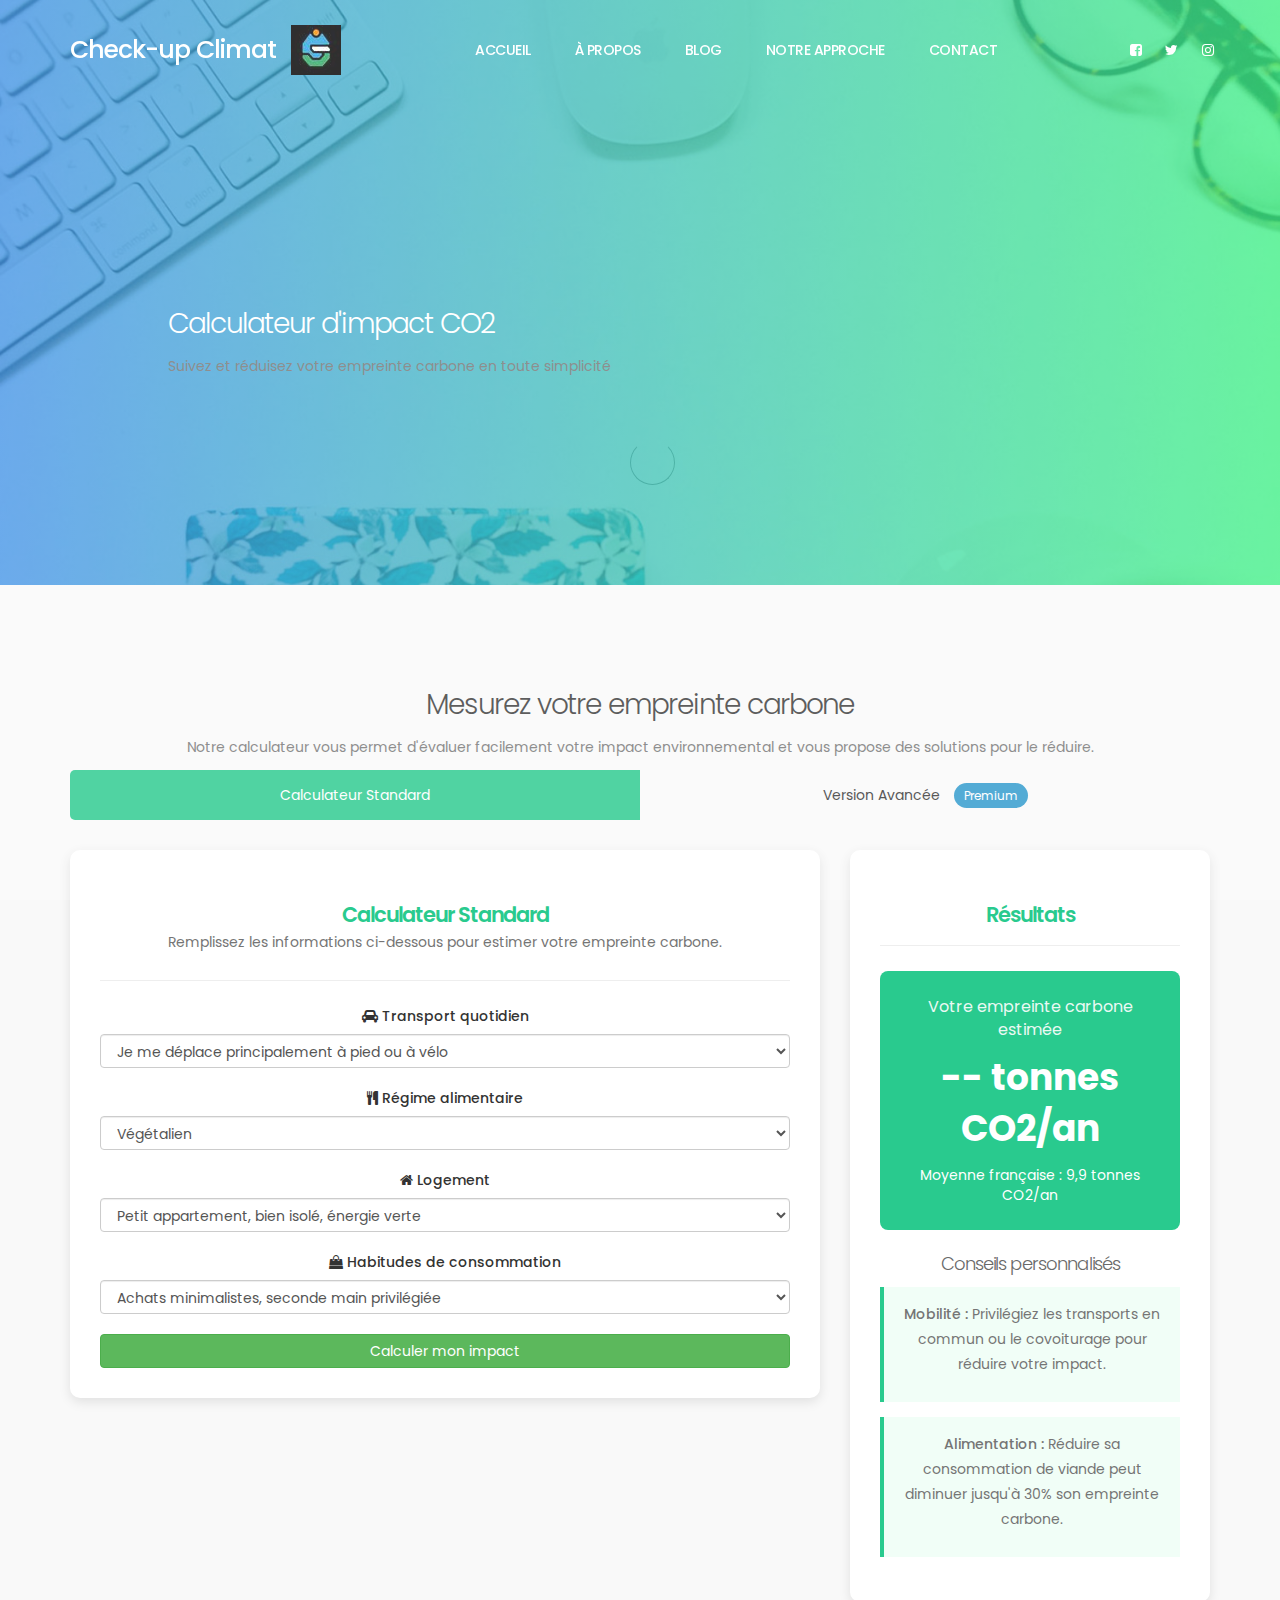
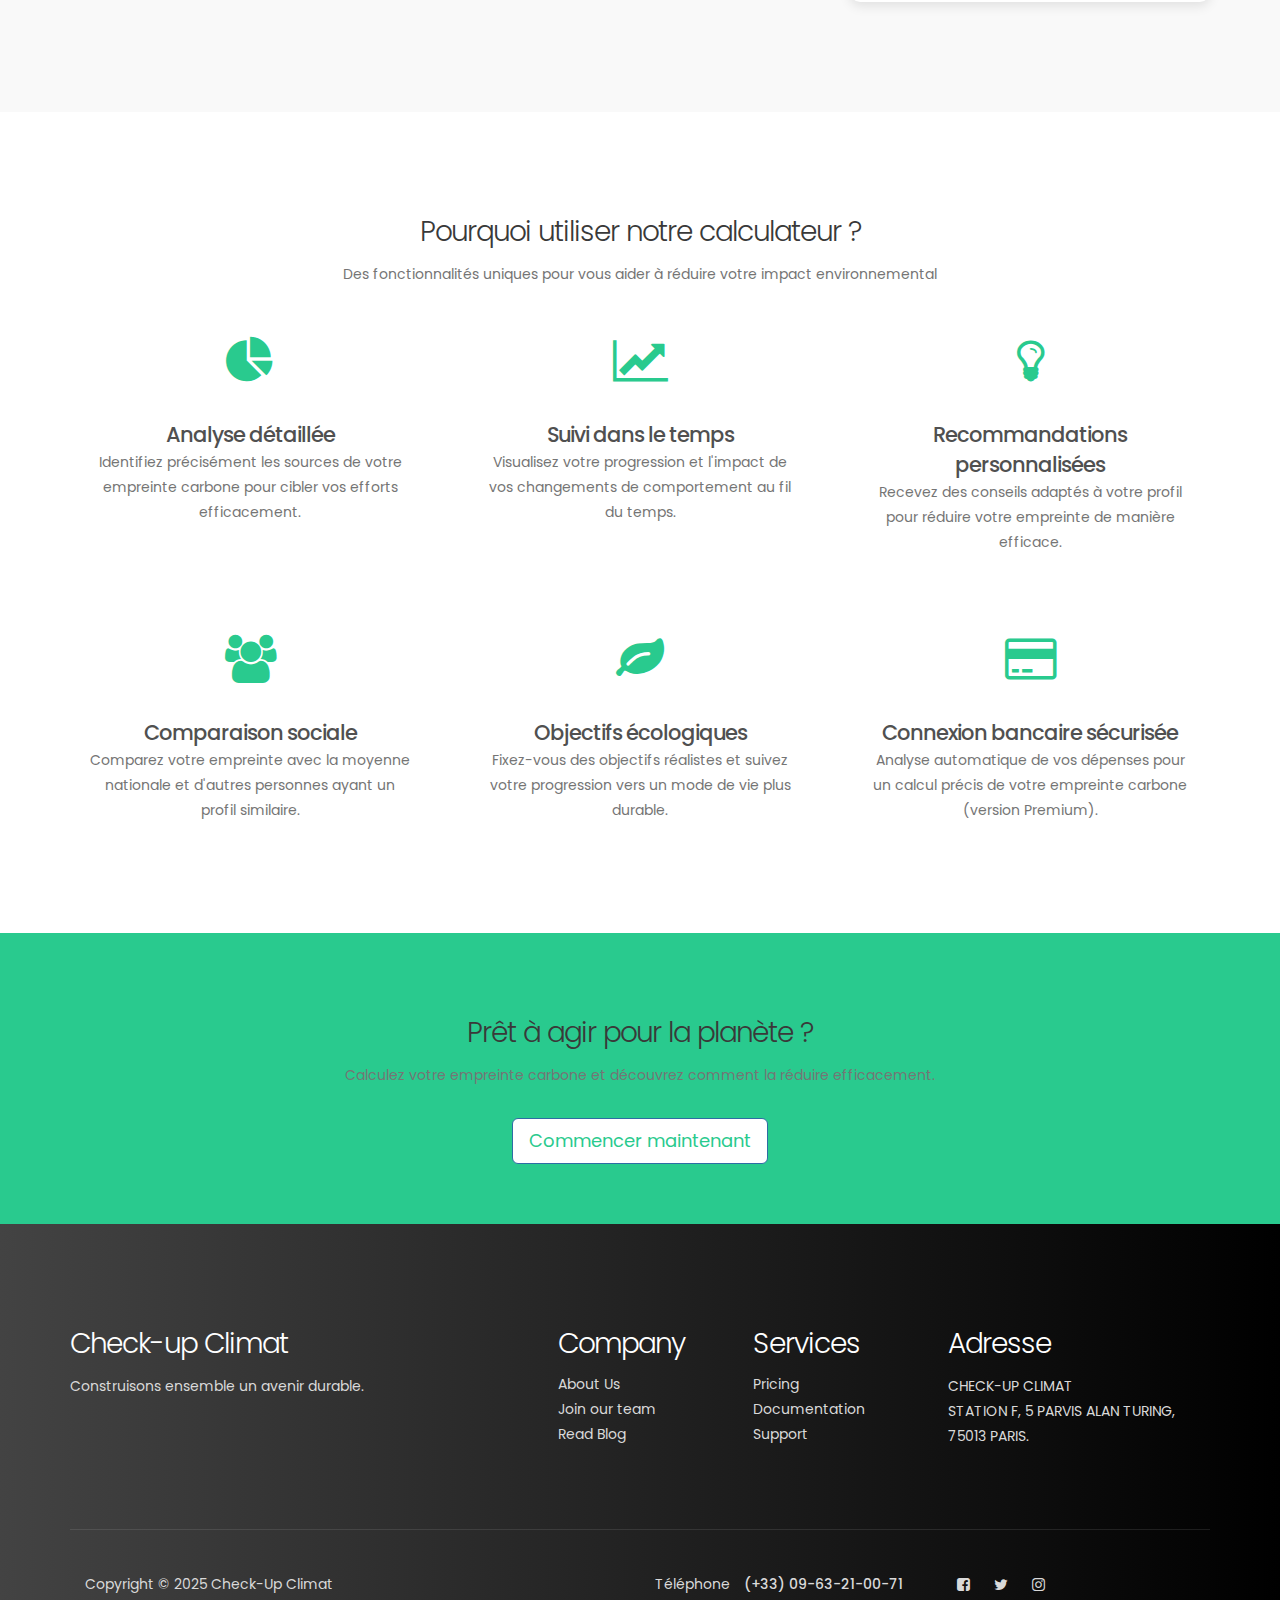
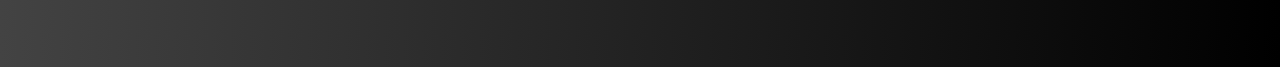
<file: blog-detail3.html>
<!DOCTYPE html>
<html lang="fr">
<head>
     <title>Check-up Climat - Calculateur impact CO2</title>
     <meta charset="UTF-8">
     <meta http-equiv="X-UA-Compatible" content="IE=Edge">
     <meta name="description" content="Calculateur d'impact CO2 pour suivre et réduire votre empreinte environnementale">
     <meta name="keywords" content="CO2, climat, empreinte carbone, calculateur, environnement">
     <meta name="author" content="Check-up Climat">
     <meta name="viewport" content="width=device-width, initial-scale=1, maximum-scale=1">

     <link rel="stylesheet" href="css/bootstrap.min.css">
     <link rel="stylesheet" href="css/magnific-popup.css">
     <link rel="stylesheet" href="css/font-awesome.min.css">

     <!-- MAIN CSS -->
     <link rel="stylesheet" href="css/templatemo-style.css">
     
     <style>
          .calculator-section {
               background-color: #f9f9f9;
               padding: 80px 0;
          }
          
          .calculator-card {
               background-color: white;
               border-radius: 10px;
               box-shadow: 0 4px 12px rgba(0,0,0,0.1);
               padding: 30px;
               margin-bottom: 30px;
          }
          
          .calculator-header {
               border-bottom: 1px solid #eee;
               margin-bottom: 25px;
               padding-bottom: 15px;
          }
          
          .calculator-header h3 {
               color: #29ca8e;
               font-weight: 600;
          }
          
          .calculator-input {
               margin-bottom: 20px;
          }
          
          .calculator-input label {
               display: block;
               margin-bottom: 8px;
               font-weight: 500;
          }
          
          .result-box {
               background-color: #29ca8e;
               color: white;
               border-radius: 8px;
               padding: 25px;
               text-align: center;
               margin-top: 20px;
          }
          
          .result-value {
               font-size: 36px;
               font-weight: 700;
               margin: 10px 0;
          }
          
          .result-label {
               font-size: 16px;
               opacity: 0.9;
          }
          
          .tips-section {
               margin-top: 20px;
          }
          
          .tip-item {
               background-color: #f1fef7;
               border-left: 4px solid #29ca8e;
               padding: 15px;
               margin-bottom: 15px;
          }
          
          .feature-card {
               text-align: center;
               padding: 20px;
          }
          
          .feature-card i {
               font-size: 48px;
               color: #29ca8e;
               margin-bottom: 15px;
          }
          
          .advanced-badge {
               background-color: #2D99CC;
               color: white;
               padding: 4px 10px;
               border-radius: 20px;
               font-size: 12px;
               margin-left: 10px;
          }
          
          .tab-buttons {
               display: flex;
               margin-bottom: 30px;
          }
          
          .tab-btn {
               flex: 1;
               text-align: center;
               padding: 15px;
               background-color: #f9f9f9;
               cursor: pointer;
               transition: all 0.3s ease;
          }
          
          .tab-btn.active {
               background-color: #29ca8e;
               color: white;
          }
          
          .tab-btn:first-child {
               border-top-left-radius: 5px;
               border-bottom-left-radius: 5px;
          }
          
          .tab-btn:last-child {
               border-top-right-radius: 5px;
               border-bottom-right-radius: 5px;
          }
          
          .tab-content {
               display: none;
          }
          
          .tab-content.active {
               display: block;
          }
     </style>
</head>
<body>

     <!-- PRE LOADER -->
     <section class="preloader">
          <div class="spinner">
               <span class="spinner-rotate"></span>
          </div>
     </section>

     <!-- MENU -->
     <section class="navbar custom-navbar navbar-fixed-top" role="navigation">
          <div class="container">

               <div class="navbar-header">
                    <button class="navbar-toggle" data-toggle="collapse" data-target=".navbar-collapse">
                         <span class="icon icon-bar"></span>
                         <span class="icon icon-bar"></span>
                         <span class="icon icon-bar"></span>
                    </button>

                    <!-- lOGO TEXT HERE -->
                    <a class="logo" href="index.html"><img src="images/logo.jpg" alt=""></a>
                    <a href="index.html" class="navbar-brand">Check-up Climat</a>
               </div>

               <!-- MENU LINKS -->
               <div class="collapse navbar-collapse">
                    <ul class="nav navbar-nav navbar-nav-first">
                         <li><a href="index.html#home" class="smoothScroll">ACCUEIL</a></li>
                         <li><a href="index.html#about" class="smoothScroll">À PROPOS</a></li>
                         <li><a href="index.html#blog" class="smoothScroll">BLOG</a></li>
                         <li><a href="index.html#work" class="smoothScroll">NOTRE APPROCHE</a></li>
                         <li><a href="index.html#contact" class="smoothScroll">CONTACT</a></li>
                    </ul>

                    <ul class="nav navbar-nav navbar-right">
                         <li><a href="#"><i class="fa fa-facebook-square"></i></a></li>
                         <li><a href="#"><i class="fa fa-twitter"></i></a></li>
                         <li><a href="#"><i class="fa fa-instagram"></i></a></li>
                    </ul>
               </div>

          </div>
     </section>

     <!-- HEADER -->
     <section id="blog-header" data-stellar-background-ratio="0.5">
          <div class="overlay"></div>
          <div class="container">
               <div class="row">
                    <div class="col-md-offset-1 col-md-5 col-sm-12">
                         <h2>Calculateur d'impact CO2</h2>
                         <p class="text-white">Suivez et réduisez votre empreinte carbone en toute simplicité</p>
                    </div>
               </div>
          </div>
     </section>

     <!-- CALCULATOR SECTION -->
     <section id="calculator" class="calculator-section">
          <div class="container">
               <div class="row">
                    <div class="col-md-12 text-center">
                         <h2>Mesurez votre empreinte carbone</h2>
                         <p>Notre calculateur vous permet d'évaluer facilement votre impact environnemental et vous propose des solutions pour le réduire.</p>
                    </div>
               </div>

               <div class="row">
                    <div class="col-md-12">
                         <div class="tab-buttons">
                              <div class="tab-btn active" onclick="showTab('tab-basic')">Calculateur Standard</div>
                              <div class="tab-btn" onclick="showTab('tab-advanced')">Version Avancée <span class="advanced-badge">Premium</span></div>
                         </div>
                    </div>
               </div>

               <!-- BASIC CALCULATOR -->
               <div id="tab-basic" class="tab-content active">
                    <div class="row">
                         <div class="col-md-8">
                              <div class="calculator-card">
                                   <div class="calculator-header">
                                        <h3>Calculateur Standard</h3>
                                        <p>Remplissez les informations ci-dessous pour estimer votre empreinte carbone.</p>
                                   </div>

                                   <div class="calculator-body">
                                        <!-- TRANSPORT -->
                                        <div class="calculator-input">
                                             <label><i class="fa fa-car"></i> Transport quotidien</label>
                                             <select class="form-control" id="transport">
                                                  <option value="0">Je me déplace principalement à pied ou à vélo</option>
                                                  <option value="1.5">Transports en commun (moins de 30 min/jour)</option>
                                                  <option value="3">Transports en commun (plus de 30 min/jour)</option>
                                                  <option value="4.5">Voiture individuelle (moins de 20 km/jour)</option>
                                                  <option value="9">Voiture individuelle (plus de 20 km/jour)</option>
                                             </select>
                                        </div>

                                        <!-- ALIMENTATION -->
                                        <div class="calculator-input">
                                             <label><i class="fa fa-cutlery"></i> Régime alimentaire</label>
                                             <select class="form-control" id="alimentation">
                                                  <option value="2.5">Végétalien</option>
                                                  <option value="3.5">Végétarien</option>
                                                  <option value="4.5">Flexitarien (viande 1-2 fois/semaine)</option>
                                                  <option value="7">Omnivore (viande plusieurs fois par semaine)</option>
                                                  <option value="10">Grande consommation de viande quotidienne</option>
                                             </select>
                                        </div>

                                        <!-- LOGEMENT -->
                                        <div class="calculator-input">
                                             <label><i class="fa fa-home"></i> Logement</label>
                                             <select class="form-control" id="logement">
                                                  <option value="1.5">Petit appartement, bien isolé, énergie verte</option>
                                                  <option value="3">Appartement standard</option>
                                                  <option value="5">Maison bien isolée</option>
                                                  <option value="8">Grande maison ou logement mal isolé</option>
                                             </select>
                                        </div>

                                        <!-- CONSOMMATION -->
                                        <div class="calculator-input">
                                             <label><i class="fa fa-shopping-bag"></i> Habitudes de consommation</label>
                                             <select class="form-control" id="consommation">
                                                  <option value="1">Achats minimalistes, seconde main privilégiée</option>
                                                  <option value="3">Consommation modérée, attention à l'impact</option>
                                                  <option value="5">Consommation standard</option>
                                                  <option value="8">Consommation importante de biens manufacturés</option>
                                             </select>
                                        </div>

                                        <button class="btn btn-success btn-block" onclick="calculateEmission()">Calculer mon impact</button>
                                   </div>
                              </div>
                         </div>

                         <div class="col-md-4">
                              <div class="calculator-card">
                                   <div class="calculator-header">
                                        <h3>Résultats</h3>
                                   </div>
                                   <div id="result" class="result-box">
                                        <div class="result-label">Votre empreinte carbone estimée</div>
                                        <div class="result-value">-- tonnes CO2/an</div>
                                        <div>Moyenne française : 9,9 tonnes CO2/an</div>
                                   </div>

                                   <div class="tips-section">
                                        <h4>Conseils personnalisés</h4>
                                        <div class="tip-item">
                                             <p><strong>Mobilité :</strong> Privilégiez les transports en commun ou le covoiturage pour réduire votre impact.</p>
                                        </div>
                                        <div class="tip-item">
                                             <p><strong>Alimentation :</strong> Réduire sa consommation de viande peut diminuer jusqu'à 30% son empreinte carbone.</p>
                                        </div>
                                   </div>
                              </div>
                         </div>
                    </div>
               </div>

               <!-- ADVANCED CALCULATOR -->
               <div id="tab-advanced" class="tab-content">
                    <div class="row">
                         <div class="col-md-8">
                              <div class="calculator-card">
                                   <div class="calculator-header">
                                        <h3>Calculateur Avancé <span class="advanced-badge">Premium</span></h3>
                                        <p>Connectez vos comptes bancaires pour un suivi en temps réel de votre empreinte carbone.</p>
                                   </div>

                                   <div class="calculator-body">
                                        <div class="text-center" style="padding: 20px;">
                                             <i class="fa fa-lock" style="font-size: 48px; color: #29ca8e; margin-bottom: 20px;"></i>
                                             <h4>Connexion sécurisée à vos comptes</h4>
                                             <p>Nos algorithmes analysent vos dépenses pour calculer précisément votre empreinte carbone, sans stocker vos données bancaires.</p>
                                             <br>
                                             <button class="btn btn-primary">Connecter mes comptes bancaires</button>
                                             <br><br>
                                             <p><small>Connexion sécurisée via API bancaire certifiée. Vos données sont cryptées et jamais stockées.</small></p>
                                        </div>
                                   </div>
                              </div>
                         </div>

                         <div class="col-md-4">
                              <div class="calculator-card">
                                   <div class="calculator-header">
                                        <h3>Avantages Premium</h3>
                                   </div>
                                   <ul style="padding-left: 20px;">
                                        <li>Calcul automatique basé sur vos dépenses réelles</li>
                                        <li>Mise à jour en temps réel de votre empreinte</li>
                                        <li>Détection des postes de dépenses à fort impact</li>
                                        <li>Suivi de votre progression mensuelle</li>
                                        <li>Recommandations personnalisées d'économies</li>
                                        <li>Comparaison avec des foyers similaires</li>
                                   </ul>
                                   <br>
                                   <button class="btn btn-success btn-block">Découvrir l'offre Premium</button>
                              </div>
                         </div>
                    </div>
               </div>
          </div>
     </section>

     <!-- FEATURES SECTION -->
     <section id="features" style="padding: 80px 0; background-color: white;">
          <div class="container">
               <div class="row">
                    <div class="col-md-12 text-center">
                         <h2>Pourquoi utiliser notre calculateur ?</h2>
                         <p>Des fonctionnalités uniques pour vous aider à réduire votre impact environnemental</p>
                         <br>
                    </div>
               </div>

               <div class="row">
                    <div class="col-md-4">
                         <div class="feature-card">
                              <i class="fa fa-pie-chart"></i>
                              <h3>Analyse détaillée</h3>
                              <p>Identifiez précisément les sources de votre empreinte carbone pour cibler vos efforts efficacement.</p>
                         </div>
                    </div>
                    <div class="col-md-4">
                         <div class="feature-card">
                              <i class="fa fa-line-chart"></i>
                              <h3>Suivi dans le temps</h3>
                              <p>Visualisez votre progression et l'impact de vos changements de comportement au fil du temps.</p>
                         </div>
                    </div>
                    <div class="col-md-4">
                         <div class="feature-card">
                              <i class="fa fa-lightbulb-o"></i>
                              <h3>Recommandations personnalisées</h3>
                              <p>Recevez des conseils adaptés à votre profil pour réduire votre empreinte de manière efficace.</p>
                         </div>
                    </div>
               </div>

               <div class="row" style="margin-top: 30px;">
                    <div class="col-md-4">
                         <div class="feature-card">
                              <i class="fa fa-users"></i>
                              <h3>Comparaison sociale</h3>
                              <p>Comparez votre empreinte avec la moyenne nationale et d'autres personnes ayant un profil similaire.</p>
                         </div>
                    </div>
                    <div class="col-md-4">
                         <div class="feature-card">
                              <i class="fa fa-leaf"></i>
                              <h3>Objectifs écologiques</h3>
                              <p>Fixez-vous des objectifs réalistes et suivez votre progression vers un mode de vie plus durable.</p>
                         </div>
                    </div>
                    <div class="col-md-4">
                         <div class="feature-card">
                              <i class="fa fa-credit-card"></i>
                              <h3>Connexion bancaire sécurisée</h3>
                              <p>Analyse automatique de vos dépenses pour un calcul précis de votre empreinte carbone (version Premium).</p>
                         </div>
                    </div>
               </div>
          </div>
     </section>

     <!-- CALL TO ACTION -->
     <section id="cta" style="padding: 60px 0; background-color: #29ca8e; color: white;">
          <div class="container text-center">
               <h2>Prêt à agir pour la planète ?</h2>
               <p>Calculez votre empreinte carbone et découvrez comment la réduire efficacement.</p>
               <br>
               <button class="btn btn-primary btn-lg" style="background-color: white; color: #29ca8e;">Commencer maintenant</button>
          </div>
     </section>

     <!-- FOOTER -->
     <footer data-stellar-background-ratio="0.5">
          <div class="container">
               <div class="row">

                    <div class="col-md-5 col-sm-12">
                         <div class="footer-thumb footer-info"> 
                              <h2>Check-up Climat</h2>
                              <p>Construisons ensemble un avenir durable.</p>
                         </div>
                    </div>

                    <div class="col-md-2 col-sm-4"> 
                         <div class="footer-thumb"> 
                              <h2>Company</h2>
                              <ul class="footer-link">
                                   <li><a href="#">About Us</a></li>
                                   <li><a href="#">Join our team</a></li>
                                   <li><a href="#">Read Blog</a></li>
                              </ul>
                         </div>
                    </div>

                    <div class="col-md-2 col-sm-4"> 
                         <div class="footer-thumb"> 
                              <h2>Services</h2>
                              <ul class="footer-link">
                                   <li><a href="#">Pricing</a></li>
                                   <li><a href="#">Documentation</a></li>
                                   <li><a href="#">Support</a></li>
                              </ul>
                         </div>
                    </div>

                    <div class="col-md-3 col-sm-4"> 
                         <div class="footer-thumb"> 
                              <h2>Adresse</h2>
                              <p>CHECK-UP CLIMAT <br> STATION F, 5 PARVIS ALAN TURING, 75013 PARIS.</p>
                         </div>
                    </div>

                    <div class="col-md-12 col-sm-12">
                         <div class="footer-bottom">
                              <div class="col-md-6 col-sm-5">
                                   <div class="copyright-text"> 
                                        <p>Copyright &copy; 2025 Check-Up Climat</p>
                                   </div>
                              </div>
                              <div class="col-md-6 col-sm-7">
                                   <div class="phone-contact"> 
                                        <p>Téléphone <span>(+33) 09-63-21-00-71</span></p>
                                   </div>
                                   <ul class="social-icon">
                                        <li><a href="#" class="fa fa-facebook-square" attr="facebook icon"></a></li>
                                        <li><a href="#" class="fa fa-twitter"></a></li>
                                        <li><a href="#" class="fa fa-instagram"></a></li>
                                   </ul>
                              </div>
                         </div>
                    </div>
                    
               </div>
          </div>
     </footer>

     <!-- SCRIPTS -->
     <script src="js/jquery.js"></script>
     <script src="js/bootstrap.min.js"></script>
     <script src="js/jquery.stellar.min.js"></script>
     <script src="js/jquery.magnific-popup.min.js"></script>
     <script src="js/smoothscroll.js"></script>
     <script src="js/custom.js"></script>
     
     <script>
          function showTab(tabId) {
               // Hide all tabs
               const tabContents = document.querySelectorAll('.tab-content');
               tabContents.forEach(tab => {
                    tab.classList.remove('active');
               });
               
               // Deactivate all buttons
               const tabButtons = document.querySelectorAll('.tab-btn');
               tabButtons.forEach(btn => {
                    btn.classList.remove('active');
               });
               
               // Show selected tab
               document.getElementById(tabId).classList.add('active');
               
               // Find and activate the corresponding button
               const buttonIndex = tabId === 'tab-basic' ? 0 : 1;
               document.querySelectorAll('.tab-btn')[buttonIndex].classList.add('active');
          }
          
          function calculateEmission() {
               // Get values from dropdowns
               const transport = parseFloat(document.getElementById('transport').value);
               const alimentation = parseFloat(document.getElementById('alimentation').value);
               const logement = parseFloat(document.getElementById('logement').value);
               const consommation = parseFloat(document.getElementById('consommation').value);
               
               // Calculate total (simplified calculation)
               const total = transport + alimentation + logement + consommation;
               
               // Update result
               document.querySelector('.result-value').textContent = total.toFixed(1) + ' tonnes CO2/an';
               
               // Change background color based on result
               const resultBox = document.getElementById('result');
               if (total < 5) {
                    resultBox.style.backgroundColor = '#27ae60'; // Green for low impact
               } else if (total < 10) {
                    resultBox.style.backgroundColor = '#f39c12'; // Orange for medium impact
               } else {
                    resultBox.style.backgroundColor = '#e74c3c'; // Red for high impact
               }
          }
     </script>

</body>
</html>
</file>
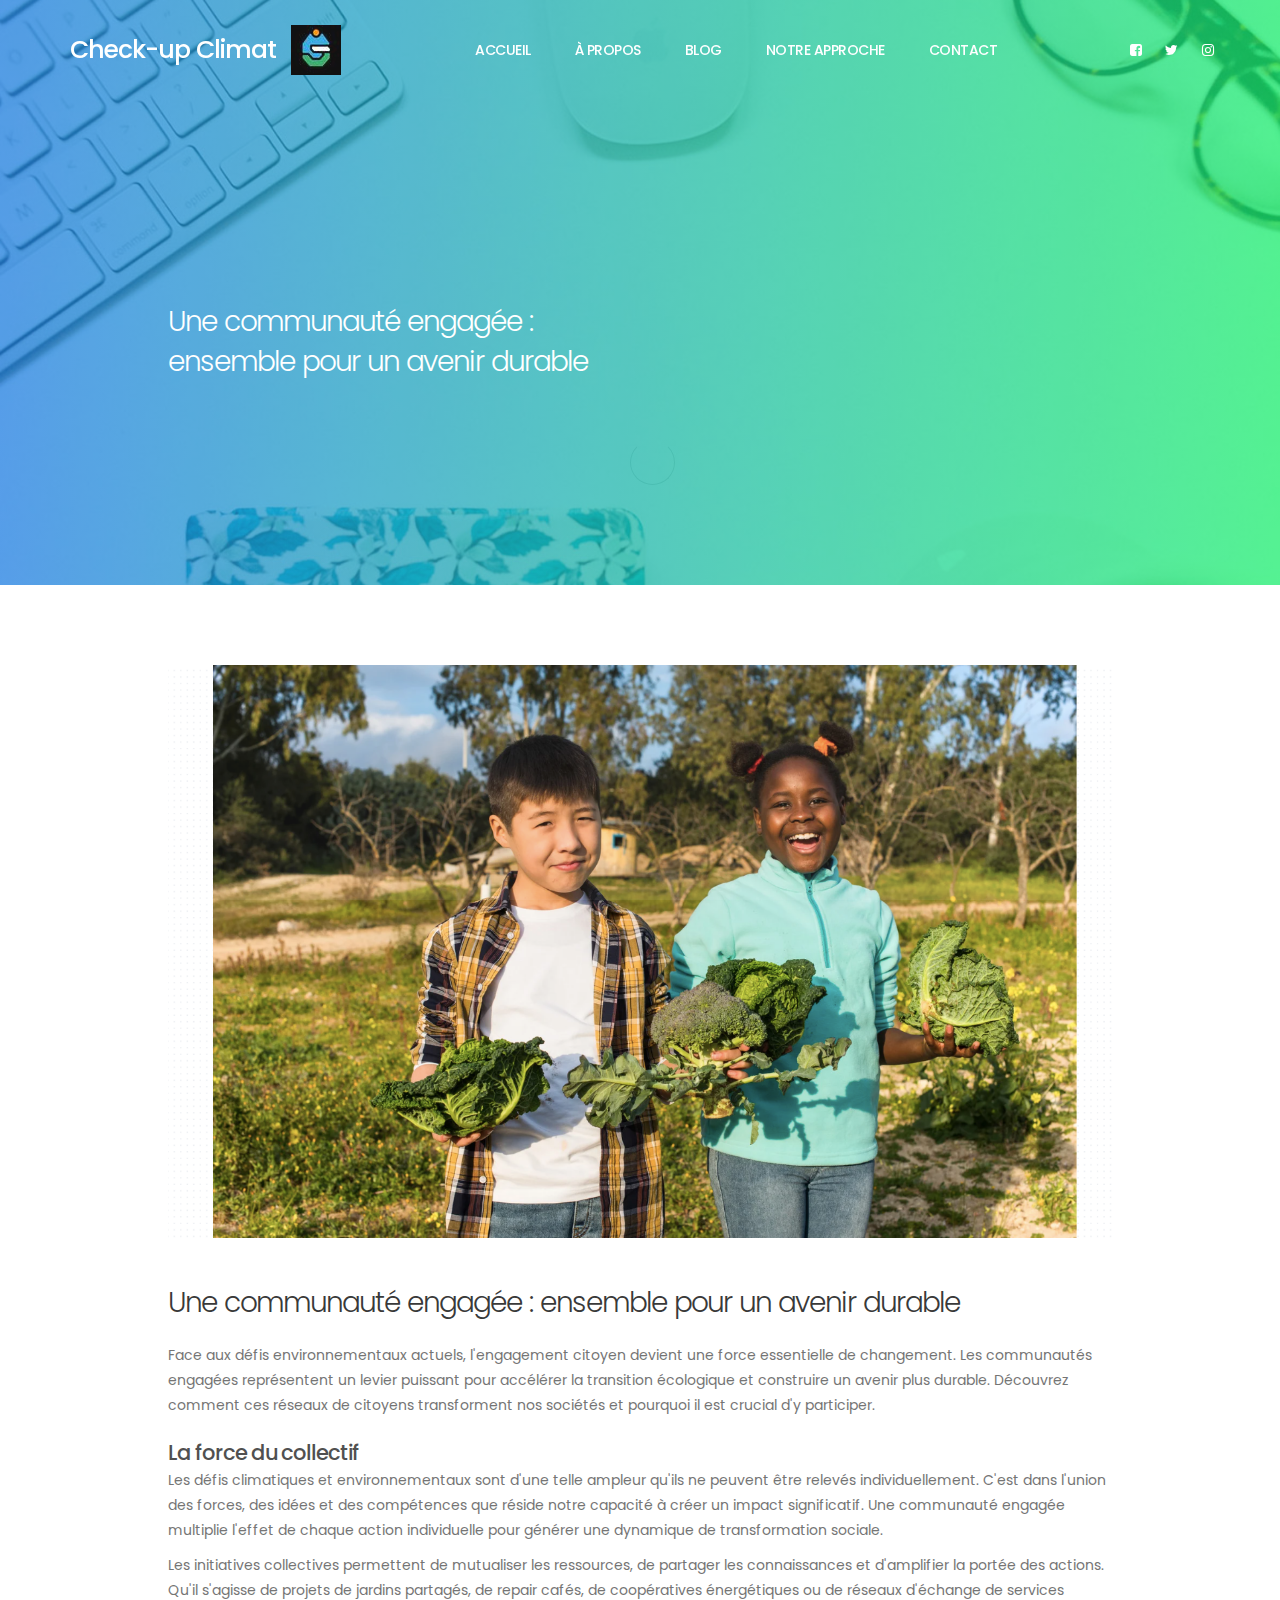
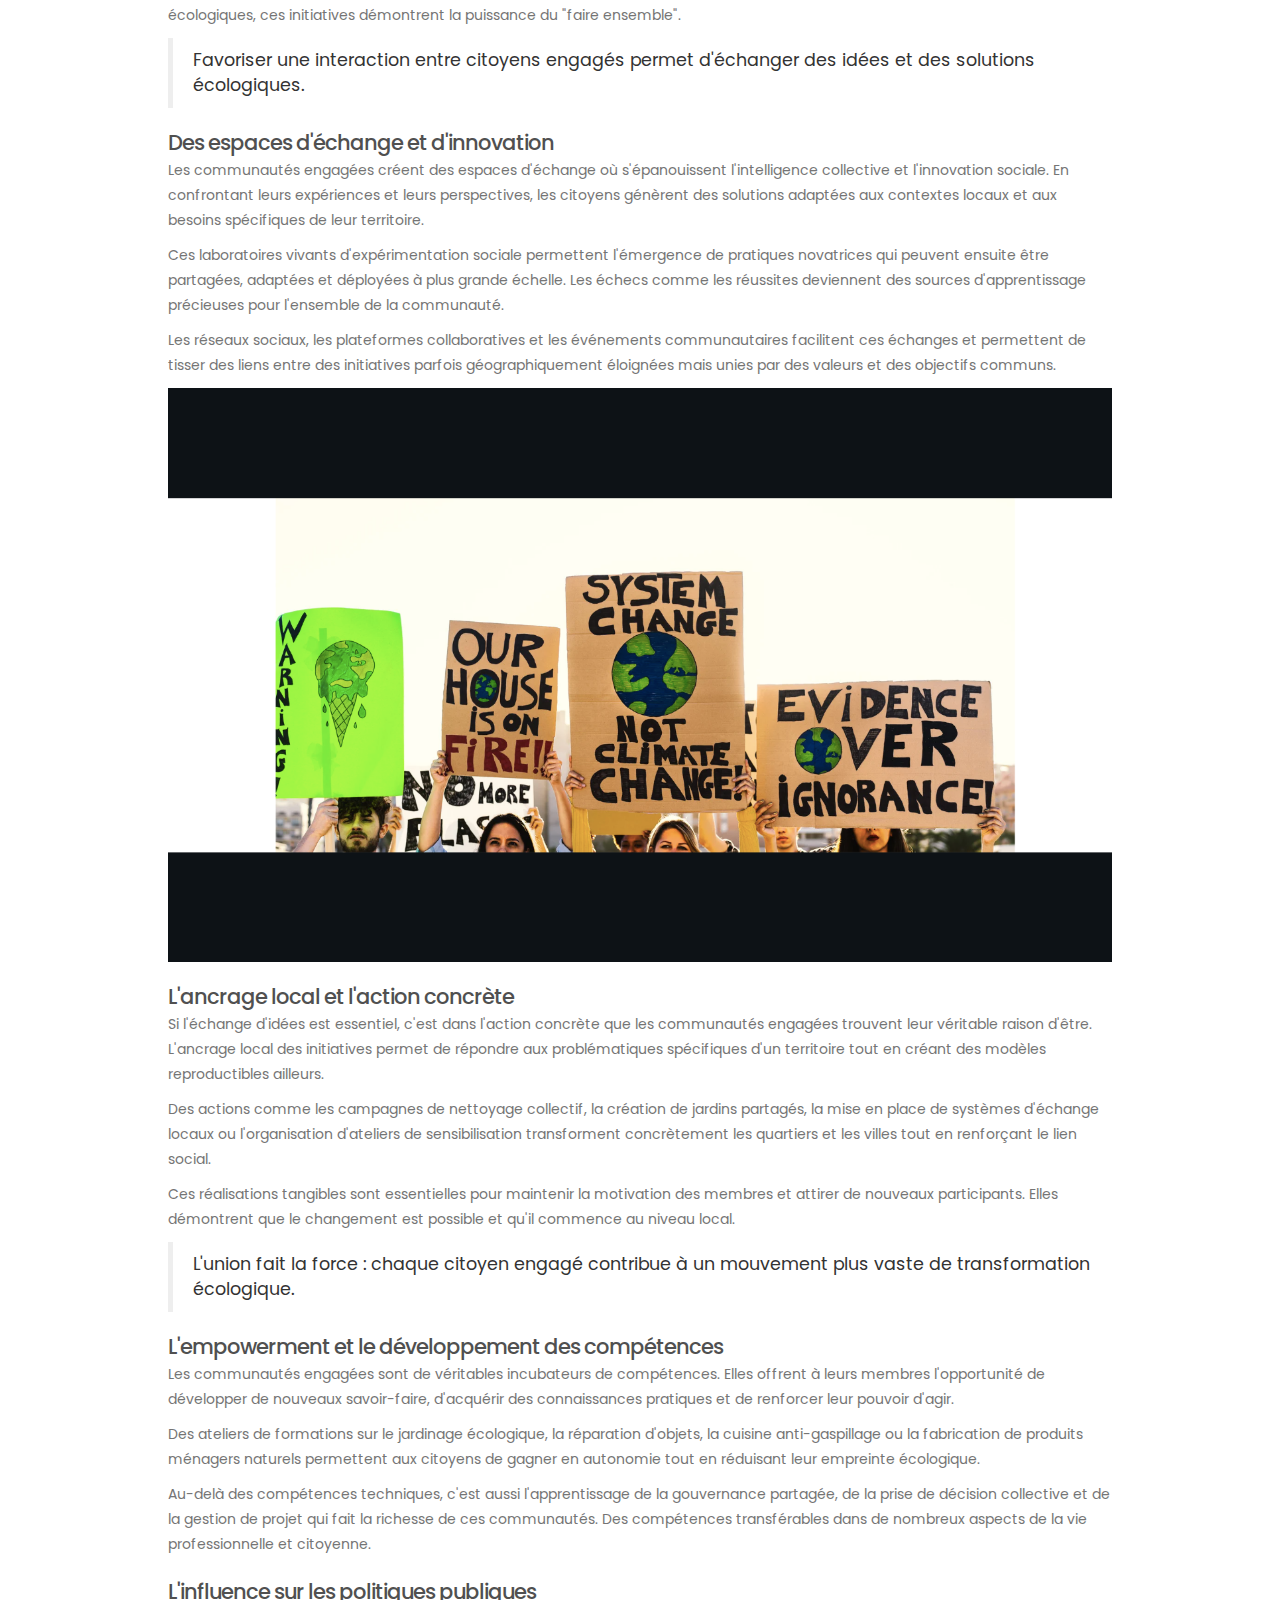
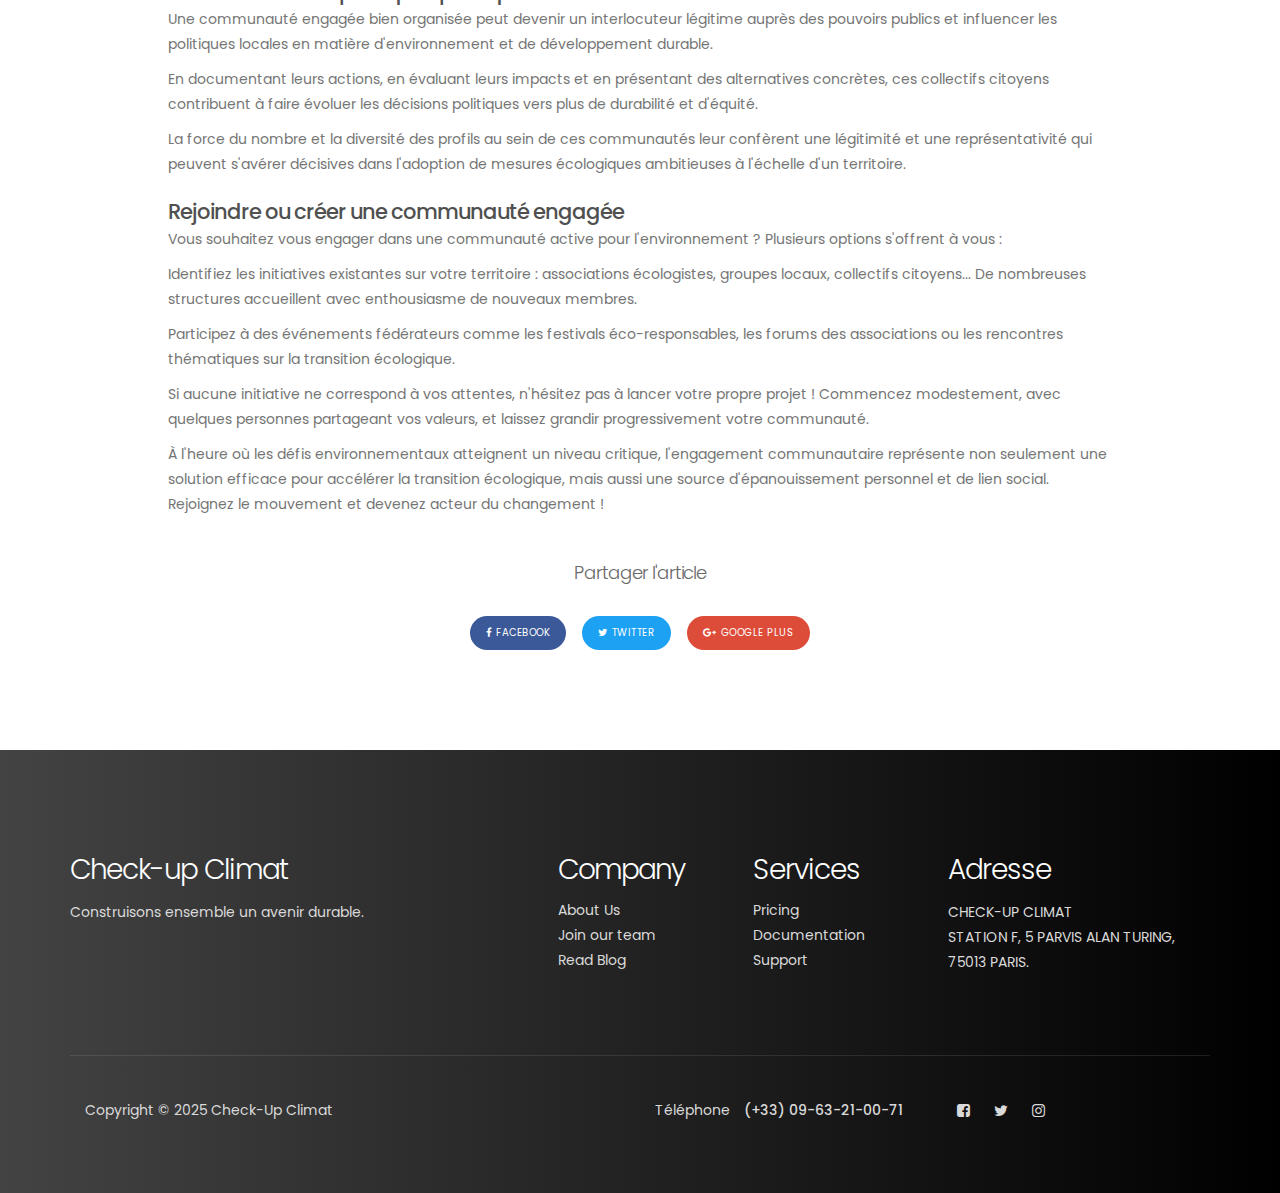
<file: blog-detail4.html>
<!DOCTYPE html>
<html lang="en">
<head>

     <title>Check-up Climat - Une communauté engagée</title>
<!-- 
Hydro Template 
http://www.templatemo.com/tm-509-hydro
-->
     <meta charset="UTF-8">
     <meta http-equiv="X-UA-Compatible" content="IE=Edge">
     <meta name="description" content="">
     <meta name="keywords" content="">
     <meta name="author" content="">
     <meta name="viewport" content="width=device-width, initial-scale=1, maximum-scale=1">

     <link rel="stylesheet" href="css/bootstrap.min.css">
     <link rel="stylesheet" href="css/magnific-popup.css">
     <link rel="stylesheet" href="css/font-awesome.min.css">

     <!-- MAIN CSS -->
     <link rel="stylesheet" href="css/templatemo-style.css">
</head>
<body>

     <!-- PRE LOADER -->
     <section class="preloader">
          <div class="spinner">
               <span class="spinner-rotate"></span>
          </div>
     </section>


     <!-- MENU -->
     <section class="navbar custom-navbar navbar-fixed-top" role="navigation">
          <div class="container">

               <div class="navbar-header">
                    <button class="navbar-toggle" data-toggle="collapse" data-target=".navbar-collapse">
                         <span class="icon icon-bar"></span>
                         <span class="icon icon-bar"></span>
                         <span class="icon icon-bar"></span>
                    </button>

                    <!-- lOGO TEXT HERE -->
                    <a class="logo" href="index.html"><img src="images/logo.jpg" alt=""></a>
                    <a href="index.html" class="navbar-brand">Check-up Climat</a>
               </div>

               <!-- MENU LINKS -->
               <div class="collapse navbar-collapse">
                    <!-- New MENU LINKS -->
                    <ul class="nav navbar-nav navbar-nav-first">
                         <li><a href="index.html#home" class="smoothScroll">ACCUEIL</a></li>
                         <li><a href="index.html#about" class="smoothScroll">À PROPOS</a></li>
                         <li><a href="index.html#blog" class="smoothScroll">BLOG</a></li>
                         <li><a href="index.html#work" class="smoothScroll">NOTRE APPROCHE</a></li>
                         <li><a href="index.html#contact" class="smoothScroll">CONTACT</a></li>
                    </ul>

                    <ul class="nav navbar-nav navbar-right">
                         <li><a href="#"><i class="fa fa-facebook-square"></i></a></li>
                         <li><a href="#"><i class="fa fa-twitter"></i></a></li>
                         <li><a href="#"><i class="fa fa-instagram"></i></a></li>
                    </ul>
               </div>

          </div>
     </section>


     <!-- BLOG HEADER -->
     <section id="blog-header" data-stellar-background-ratio="0.5">
          <div class="overlay"></div>
          <div class="container">
               <div class="row">

                    <div class="col-md-offset-1 col-md-5 col-sm-12">
                         <h2>Une communauté engagée : ensemble pour un avenir durable</h2>
                    </div>
                    
               </div>
          </div>
     </section>


     <!-- BLOG DETAIL -->
     <section id="blog-detail" data-stellar-background-ratio="0.5">
          <div class="container">
               <div class="row">

                    <div class="col-md-offset-1 col-md-10 col-sm-12">
                         <!-- BLOG THUMB -->
                         <div class="blog-detail-thumb">
                              <div class="blog-image">
                                   <img src="images/communaute1.png" class="img-responsive" alt="Communauté engagée">
                              </div>
                              <h2>Une communauté engagée : ensemble pour un avenir durable</h2>
                              <p>Face aux défis environnementaux actuels, l'engagement citoyen devient une force essentielle de changement. Les communautés engagées représentent un levier puissant pour accélérer la transition écologique et construire un avenir plus durable. Découvrez comment ces réseaux de citoyens transforment nos sociétés et pourquoi il est crucial d'y participer.</p>

                              <h3>La force du collectif</h3>
                              
                              <p>Les défis climatiques et environnementaux sont d'une telle ampleur qu'ils ne peuvent être relevés individuellement. C'est dans l'union des forces, des idées et des compétences que réside notre capacité à créer un impact significatif. Une communauté engagée multiplie l'effet de chaque action individuelle pour générer une dynamique de transformation sociale.</p>
                              
                              <p>Les initiatives collectives permettent de mutualiser les ressources, de partager les connaissances et d'amplifier la portée des actions. Qu'il s'agisse de projets de jardins partagés, de repair cafés, de coopératives énergétiques ou de réseaux d'échange de services écologiques, ces initiatives démontrent la puissance du "faire ensemble".</p>

                              <blockquote>Favoriser une interaction entre citoyens engagés permet d'échanger des idées et des solutions écologiques.</blockquote>

                              <h3>Des espaces d'échange et d'innovation</h3>
                              
                              <p>Les communautés engagées créent des espaces d'échange où s'épanouissent l'intelligence collective et l'innovation sociale. En confrontant leurs expériences et leurs perspectives, les citoyens génèrent des solutions adaptées aux contextes locaux et aux besoins spécifiques de leur territoire.</p>
                              
                              <p>Ces laboratoires vivants d'expérimentation sociale permettent l'émergence de pratiques novatrices qui peuvent ensuite être partagées, adaptées et déployées à plus grande échelle. Les échecs comme les réussites deviennent des sources d'apprentissage précieuses pour l'ensemble de la communauté.</p>
                              
                              <p>Les réseaux sociaux, les plateformes collaboratives et les événements communautaires facilitent ces échanges et permettent de tisser des liens entre des initiatives parfois géographiquement éloignées mais unies par des valeurs et des objectifs communs.</p>

                              <div class="blog-image">
                                   <img src="images/communaute2.png" class="img-responsive" alt="Échange de solutions écologiques">
                              </div>

                              <h3>L'ancrage local et l'action concrète</h3>
                              
                              <p>Si l'échange d'idées est essentiel, c'est dans l'action concrète que les communautés engagées trouvent leur véritable raison d'être. L'ancrage local des initiatives permet de répondre aux problématiques spécifiques d'un territoire tout en créant des modèles reproductibles ailleurs.</p>
                              
                              <p>Des actions comme les campagnes de nettoyage collectif, la création de jardins partagés, la mise en place de systèmes d'échange locaux ou l'organisation d'ateliers de sensibilisation transforment concrètement les quartiers et les villes tout en renforçant le lien social.</p>
                              
                              <p>Ces réalisations tangibles sont essentielles pour maintenir la motivation des membres et attirer de nouveaux participants. Elles démontrent que le changement est possible et qu'il commence au niveau local.</p>

                              <blockquote>L'union fait la force : chaque citoyen engagé contribue à un mouvement plus vaste de transformation écologique.</blockquote>

                              <h3>L'empowerment et le développement des compétences</h3>
                              
                              <p>Les communautés engagées sont de véritables incubateurs de compétences. Elles offrent à leurs membres l'opportunité de développer de nouveaux savoir-faire, d'acquérir des connaissances pratiques et de renforcer leur pouvoir d'agir.</p>
                              
                              <p>Des ateliers de formations sur le jardinage écologique, la réparation d'objets, la cuisine anti-gaspillage ou la fabrication de produits ménagers naturels permettent aux citoyens de gagner en autonomie tout en réduisant leur empreinte écologique.</p>
                              
                              <p>Au-delà des compétences techniques, c'est aussi l'apprentissage de la gouvernance partagée, de la prise de décision collective et de la gestion de projet qui fait la richesse de ces communautés. Des compétences transférables dans de nombreux aspects de la vie professionnelle et citoyenne.</p>

                              <h3>L'influence sur les politiques publiques</h3>
                              
                              <p>Une communauté engagée bien organisée peut devenir un interlocuteur légitime auprès des pouvoirs publics et influencer les politiques locales en matière d'environnement et de développement durable.</p>
                              
                              <p>En documentant leurs actions, en évaluant leurs impacts et en présentant des alternatives concrètes, ces collectifs citoyens contribuent à faire évoluer les décisions politiques vers plus de durabilité et d'équité.</p>
                              
                              <p>La force du nombre et la diversité des profils au sein de ces communautés leur confèrent une légitimité et une représentativité qui peuvent s'avérer décisives dans l'adoption de mesures écologiques ambitieuses à l'échelle d'un territoire.</p>

                              <h3>Rejoindre ou créer une communauté engagée</h3>
                              
                              <p>Vous souhaitez vous engager dans une communauté active pour l'environnement ? Plusieurs options s'offrent à vous :</p>
                              
                              <p>Identifiez les initiatives existantes sur votre territoire : associations écologistes, groupes locaux, collectifs citoyens... De nombreuses structures accueillent avec enthousiasme de nouveaux membres.</p>
                              
                              <p>Participez à des événements fédérateurs comme les festivals éco-responsables, les forums des associations ou les rencontres thématiques sur la transition écologique.</p>
                              
                              <p>Si aucune initiative ne correspond à vos attentes, n'hésitez pas à lancer votre propre projet ! Commencez modestement, avec quelques personnes partageant vos valeurs, et laissez grandir progressivement votre communauté.</p>

                              <p>À l'heure où les défis environnementaux atteignent un niveau critique, l'engagement communautaire représente non seulement une solution efficace pour accélérer la transition écologique, mais aussi une source d'épanouissement personnel et de lien social. Rejoignez le mouvement et devenez acteur du changement !</p>

                              <div class="blog-social-share">
                                   <h4>Partager l'article</h4>
                                   <a href="https://www.facebook.com/templatemo" class="btn btn-primary"><i class="fa fa-facebook"></i>facebook</a>
                                   <a href="#" class="btn btn-success"><i class="fa fa-twitter"></i>twitter</a>
                                   <a href="#" class="btn btn-danger"><i class="fa fa-google-plus"></i>google plus</a>
                              </div> 
                         </div>
                    </div>
                    
               </div>
          </div>
     </section>


     <!-- FOOTER -->
     <footer data-stellar-background-ratio="0.5">
          <div class="container">
               <div class="row">

                    <div class="col-md-5 col-sm-12">
                         <div class="footer-thumb footer-info"> 
                              <h2>Check-up Climat</h2>
                              <p>Construisons ensemble un avenir durable.</p>
                         </div>
                    </div>

                    <div class="col-md-2 col-sm-4"> 
                         <div class="footer-thumb"> 
                              <h2>Company</h2>
                              <ul class="footer-link">
                                   <li><a href="#">About Us</a></li>
                                   <li><a href="#">Join our team</a></li>
                                   <li><a href="#">Read Blog</a></li>
                              </ul>
                         </div>
                    </div>

                    <div class="col-md-2 col-sm-4"> 
                         <div class="footer-thumb"> 
                              <h2>Services</h2>
                              <ul class="footer-link">
                                   <li><a href="#">Pricing</a></li>
                                   <li><a href="#">Documentation</a></li>
                                   <li><a href="#">Support</a></li>
                              </ul>
                         </div>
                    </div>

                    <div class="col-md-3 col-sm-4"> 
                         <div class="footer-thumb"> 
                              <h2>Adresse</h2>
                              <p>CHECK-UP CLIMAT <br> STATION F, 5 PARVIS ALAN TURING, 75013 PARIS.</p>
                         </div>
                    </div>

                    <div class="col-md-12 col-sm-12">
                         <div class="footer-bottom">
                              <div class="col-md-6 col-sm-5">
                                   <div class="copyright-text"> 
                                        <p>Copyright &copy; 2025 Check-Up Climat</p>
                                   </div>
                              </div>
                              <div class="col-md-6 col-sm-7">
                                   <div class="phone-contact"> 
                                        <p>Téléphone <span>(+33) 09-63-21-00-71</span></p>
                                   </div>
                                   <ul class="social-icon">
                                        <li><a href="#" class="fa fa-facebook-square" attr="facebook icon"></a></li>
                                        <li><a href="#" class="fa fa-twitter"></a></li>
                                        <li><a href="#" class="fa fa-instagram"></a></li>
                                   </ul>
                              </div>
                         </div>
                    </div>
                    
               </div>
          </div>
     </footer>

     <!-- MODAL -->
     <section class="modal fade" id="modal-form" tabindex="-1" role="dialog" aria-labelledby="myModalLabel" aria-hidden="true">
          <div class="modal-dialog modal-lg">
               <div class="modal-content modal-popup">

                    <div class="modal-header">
                         <button type="button" class="close" data-dismiss="modal" aria-label="Close">
                              <span aria-hidden="true">&times;</span>
                         </button>
                    </div>

                    <div class="modal-body">
                         <div class="container-fluid">
                              <div class="row">

                                   <div class="col-md-12 col-sm-12">
                                        <div class="modal-title">
                                             <h2>Check-up Climat</h2>
                                        </div>

                                        <!-- NAV TABS -->
                                        <ul class="nav nav-tabs" role="tablist">
                                             <li class="active"><a href="#sign_up" aria-controls="sign_up" role="tab" data-toggle="tab">Create an account</a></li>
                                             <li><a href="#sign_in" aria-controls="sign_in" role="tab" data-toggle="tab">Sign In</a></li>
                                        </ul>

                                        <!-- TAB PANES -->
                                        <div class="tab-content">
                                             <div role="tabpanel" class="tab-pane fade in active" id="sign_up">
                                                  <form action="#" method="post">
                                                       <input type="text" class="form-control" name="name" placeholder="Name" required>
                                                       <input type="telephone" class="form-control" name="telephone" placeholder="Telephone" required>
                                                       <input type="email" class="form-control" name="email" placeholder="Email" required>
                                                       <input type="password" class="form-control" name="password" placeholder="Password" required>
                                                       <input type="submit" class="form-control" name="submit" value="Submit Button">
                                                  </form>
                                             </div>

                                             <div role="tabpanel" class="tab-pane fade in" id="sign_in">
                                                  <form action="#" method="post">
                                                       <input type="email" class="form-control" name="email" placeholder="Email" required>
                                                       <input type="password" class="form-control" name="password" placeholder="Password" required>
                                                       <input type="submit" class="form-control" name="submit" value="Submit Button">
                                                       <a href="https://www.facebook.com/templatemo">Forgot your password?</a>
                                                  </form>
                                             </div>
                                        </div>
                                   </div>

                              </div>
                         </div>
                    </div>

               </div>
          </div>
     </section>

     <!-- SCRIPTS -->
     <script src="js/jquery.js"></script>
     <script src="js/bootstrap.min.js"></script>
     <script src="js/jquery.stellar.min.js"></script>
     <script src="js/jquery.magnific-popup.min.js"></script>
     <script src="js/smoothscroll.js"></script>
     <script src="js/custom.js"></script>

</body>
</html>
</file>
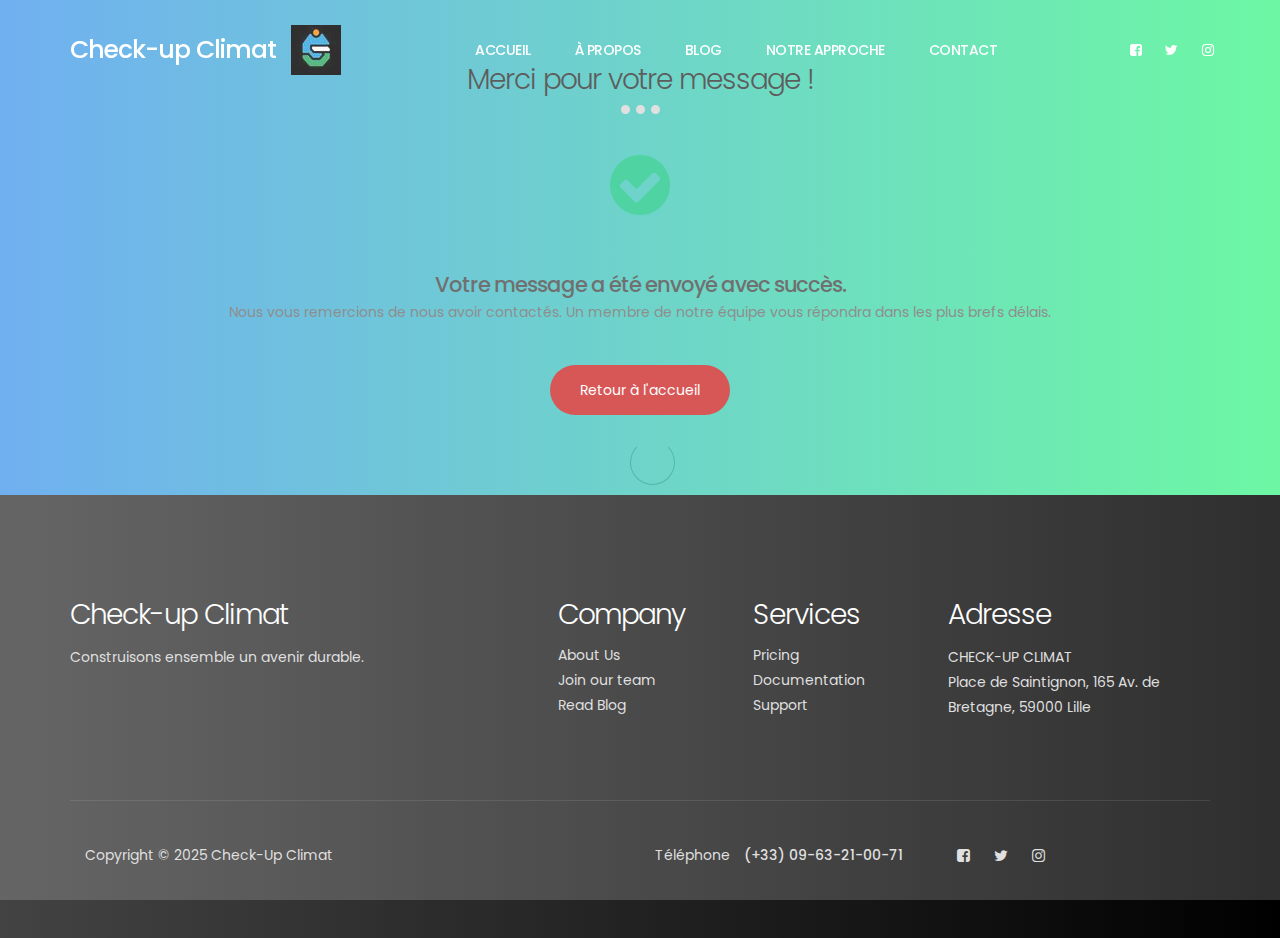
<file: merci.html>
<!DOCTYPE html>
<html lang="fr">
<head>
     <title>Merci - Check-up Climat</title>
     <meta charset="UTF-8">
     <meta http-equiv="X-UA-Compatible" content="IE=Edge">
     <meta name="description" content="">
     <meta name="keywords" content="">
     <meta name="author" content="">
     <meta name="viewport" content="width=device-width, initial-scale=1, maximum-scale=1">

     <link rel="stylesheet" href="css/bootstrap.min.css">
     <link rel="stylesheet" href="css/magnific-popup.css">
     <link rel="stylesheet" href="css/font-awesome.min.css">

     <!-- MAIN CSS -->
     <link rel="stylesheet" href="css/templatemo-style.css">
</head>
<body>

     <!-- PRE LOADER -->
     <section class="preloader">
          <div class="spinner">
               <span class="spinner-rotate"></span>
          </div>
     </section>

     <!-- MENU -->
     <section class="navbar custom-navbar navbar-fixed-top" role="navigation">
          <div class="container">

               <div class="navbar-header">
                    <button class="navbar-toggle" data-toggle="collapse" data-target=".navbar-collapse">
                         <span class="icon icon-bar"></span>
                         <span class="icon icon-bar"></span>
                         <span class="icon icon-bar"></span>
                    </button>

                    <!-- lOGO TEXT HERE -->
                    <a class="logo" href="index.html"><img src="images/logo.jpg" alt=""></a>
                    <a href="index.html" class="navbar-brand"> Check-up Climat</a>
               </div>

               <!-- MENU LINKS -->
               <div class="collapse navbar-collapse">
                    <ul class="nav navbar-nav navbar-nav-first">
                         <li><a href="index.html#home" class="smoothScroll">ACCUEIL</a></li>
                         <li><a href="index.html#about" class="smoothScroll">À PROPOS</a></li>
                         <li><a href="index.html#blog" class="smoothScroll">BLOG</a></li>
                         <li><a href="index.html#work" class="smoothScroll">NOTRE APPROCHE</a></li>
                         <li><a href="index.html#contact" class="smoothScroll">CONTACT</a></li>
                    </ul>

                    <ul class="nav navbar-nav navbar-right">
                         <li><a href="#"><i class="fa fa-facebook-square"></i></a></li>
                         <li><a href="#"><i class="fa fa-twitter"></i></a></li>
                         <li><a href="#"><i class="fa fa-instagram"></i></a></li>
                    </ul>
               </div>
          </div>
     </section>

     <!-- MERCI SECTION -->
     <section id="merci" data-stellar-background-ratio="0.5">
          <div class="overlay"></div>
          <div class="container">
               <div class="row">
                    <div class="col-md-12 col-sm-12">
                         <div class="section-title">
                              <h2>Merci pour votre message !</h2>
                              <span class="line-bar">...</span>
                         </div>
                         <div class="merci-content text-center">
                              <div class="thank-you-message">
                                   <i class="fa fa-check-circle fa-5x" style="color: #29ca8e; margin-bottom: 30px;"></i>
                                   <h3>Votre message a été envoyé avec succès.</h3>
                                   <p>Nous vous remercions de nous avoir contactés. Un membre de notre équipe vous répondra dans les plus brefs délais.</p>
                                   <a href="index.html" class="btn section-btn" style="margin-top: 30px;">Retour à l'accueil</a>
                              </div>
                         </div>
                    </div>
               </div>
          </div>
     </section>

     <!-- FOOTER -->
     <footer data-stellar-background-ratio="0.5">
          <div class="container">
               <div class="row">

                    <div class="col-md-5 col-sm-12">
                         <div class="footer-thumb footer-info"> 
                              <h2>Check-up Climat</h2>
                              <p>Construisons ensemble un avenir durable.</p>
                         </div>
                    </div>

                    <div class="col-md-2 col-sm-4"> 
                         <div class="footer-thumb"> 
                              <h2>Company</h2>
                              <ul class="footer-link">
                                   <li><a href="#">About Us</a></li>
                                   <li><a href="#">Join our team</a></li>
                                   <li><a href="#">Read Blog</a></li>
                              </ul>
                         </div>
                    </div>

                    <div class="col-md-2 col-sm-4"> 
                         <div class="footer-thumb"> 
                              <h2>Services</h2>
                              <ul class="footer-link">
                                   <li><a href="#">Pricing</a></li>
                                   <li><a href="#">Documentation</a></li>
                                   <li><a href="#">Support</a></li>
                              </ul>
                         </div>
                    </div>

                    <div class="col-md-3 col-sm-4"> 
                         <div class="footer-thumb"> 
                              <h2>Adresse</h2>
                              <p>CHECK-UP CLIMAT <br> Place de Saintignon, 165 Av. de Bretagne, 59000 Lille</p>
                         </div>
                    </div>                    

                    <div class="col-md-12 col-sm-12">
                         <div class="footer-bottom">
                              <div class="col-md-6 col-sm-5">
                                   <div class="copyright-text"> 
                                        <p>Copyright &copy; 2025 Check-Up Climat</p>
                                   </div>
                              </div>
                              <div class="col-md-6 col-sm-7">
                                   <div class="phone-contact"> 
                                        <p>Téléphone <span>(+33) 09-63-21-00-71</span></p>
                                   </div>
                                   <ul class="social-icon">
                                        <li><a href="https://www.facebook.com/" class="fa fa-facebook-square" attr="facebook icon"></a></li>
                                        <li><a href="#" class="fa fa-twitter"></a></li>
                                        <li><a href="#" class="fa fa-instagram"></a></li>
                                   </ul>
                              </div>
                         </div>
                    </div>
               </div>
          </div>
     </footer>

     <!-- SCRIPTS -->
     <script src="js/jquery.js"></script>
     <script src="js/bootstrap.min.js"></script>
     <script src="js/jquery.stellar.min.js"></script>
     <script src="js/smoothscroll.js"></script>
     <script src="js/custom.js"></script>

</body>
</html>
</file>
<file: css/templatemo-style.css>
/*

Hydro Template 

http://www.templatemo.com/tm-509-hydro

*/  
  @import url('https://fonts.googleapis.com/css?family=Poppins:400,500,600');

  body {
    background: #ffffff;
    font-family: 'Poppins', sans-serif;
    overflow-x: hidden;
  }


  /*---------------------------------------
     TYPOGRAPHY              
  -----------------------------------------*/

  h1,h2,h3,h4,h5,h6 {
    font-weight: 300;
    line-height: inherit;
    letter-spacing: -1px;
  }

  h1 {
    color: #292929;
    font-size: 3em;
    margin-bottom: 30px;
  }

  h2 {
    color: #393939;
    font-size: 2em;
  }

  h3 {
    color: #505050;
    font-size: 1.5em;
    font-weight: 500;
    margin-bottom: 0;
  }

  h4 {
    color: #696969;
    font-size: 18px;
    line-height: normal;
  }

  p {
    color: #757575;
    font-size: 14px;
    font-weight: normal;
    line-height: 25px;
  }

  strong {
    font-weight: 500;
  }


  /*---------------------------------------
     GENERAL               
  -----------------------------------------*/

  * {
    -webkit-box-sizing: border-box;
    -moz-box-sizing: border-box;
    box-sizing: border-box;
  }

  *:before,
  *:after {
    -webkit-box-sizing: border-box;
    -moz-box-sizing: border-box;
    box-sizing: border-box;
  }

  a {
    color: #252525;
    font-weight: normal;
    -webkit-transition: 0.5s;
    transition: 0.5s;
    text-decoration: none !important;
  }

  a:hover, a:active, a:focus {
    color: #ce3232;
    outline: none;
  }

  .section-title {
    margin-bottom: 60px;
  }

  .section-title h2 {
    margin-top: 0;
    margin-bottom: 10px;
    line-height: 0;
  }

  .section-title .line-bar {
    color: #d9d9d9;
    display: block;
    font-size: 5em;
    line-height: 0;
  }

  .section-btn {
    background: #ce3232;
    border: 0;
    border-radius: 100px;
    color: #ffffff;
    cursor: pointer;
    font-size: inherit;
    font-weight: normal;
    padding: 15px 30px;
    -webkit-transition: 0.5s;
    transition: 0.5s;
  }

  .section-btn:hover,
  .section-btn:focus {
    background: #00F260;  /* fallback for old browsers */
    background: -webkit-linear-gradient(to right, #0575E6, #00F260);  /* Chrome 10-25, Safari 5.1-6 */
    background: linear-gradient(to right, #0575E6, #00F260); /* W3C, IE 10+/ Edge, Firefox 16+, Chrome 26+, Opera 12+, Safari 7+ */
    border-color: transparent;
    color: #393939;
  }

  .overlay {
    background: #00F260;  /* fallback for old browsers */
    background: -webkit-linear-gradient(to right, #0575E6, #00F260);  /* Chrome 10-25, Safari 5.1-6 */
    background: linear-gradient(to right, #0575E6, #00F260); /* W3C, IE 10+/ Edge, Firefox 16+, Chrome 26+, Opera 12+, Safari 7+ */
    opacity: 0.7;
    position: absolute;
    width: 100%;
    height: 100%;
    top: 0;
    right: 0;
    left: 0;
  }

  section {
    padding-top: 80px;
    padding-bottom: 80px;
    text-align: center;
  }


  /*---------------------------------------
       PRE LOADER              
  -----------------------------------------*/

  .preloader {
    position: fixed;
    top: 0;
    left: 0;
    width: 100%;
    height: 100%;
    z-index: 99999;
    display: flex;
    flex-flow: row nowrap;
    justify-content: center;
    align-items: center;
    background: none repeat scroll 0 0 #ffffff;
  }

  .spinner {
    border: 1px solid transparent;
    border-radius: 3px;
    position: relative;
  }

  .spinner:before {
    content: '';
    box-sizing: border-box;
    position: absolute;
    top: 50%;
    left: 50%;
    width: 45px;
    height: 45px;
    margin-top: -10px;
    margin-left: -10px;
    border-radius: 50%;
    border: 1px solid #575757;
    border-top-color: #ffffff;
    animation: spinner .9s linear infinite;
  }

  @-webkit-@keyframes spinner {
    to {transform: rotate(360deg);}
  }

  @keyframes spinner {
    to {transform: rotate(360deg);}
  }


  /*---------------------------------------
      MENU              
  -----------------------------------------*/

  .custom-navbar {
    border: none;
    margin-bottom: 0;
    padding: 25px 0;
  }

  .custom-navbar .navbar-brand {
    color: #ffffff;
    font-size: 25px;
    font-weight: 500;
    letter-spacing: -1px;
  }

  .top-nav-collapse {
    background: #ffffff;
  }

  .custom-navbar .navbar-nav.navbar-nav-first {
    margin-left: 8em;
  }

  .custom-navbar .navbar-nav.navbar-right li a {
    padding-right: 12px;
    padding-left: 12px;
  }

  .custom-navbar .section-btn {
    padding: 15px;
    margin-left: 2em;
  }

  .custom-navbar .section-btn:hover {
    background: #000000;  /* fallback for old browsers */
    background: -webkit-linear-gradient(to right, #434343, #000000);  /* Chrome 10-25, Safari 5.1-6 */
    background: linear-gradient(to right, #434343, #000000); /* W3C, IE 10+/ Edge, Firefox 16+, Chrome 26+, Opera 12+, Safari 7+ */
  }

  .custom-navbar .section-btn a {
    padding: 0;
  }

  .custom-navbar .nav .section-btn a:hover {
    color: #ffffff;
  }

  .custom-navbar .nav li a {
    font-size: 14px;
    font-weight: 500;
    color: #ffffff;
    letter-spacing: -0.5px;
    padding-right: 22px;
    padding-left: 22px;
  }

  .custom-navbar .nav li a:hover {
    background: transparent;
    color: #ce3232;
  }

  .custom-navbar .navbar-nav > li > a:hover,
  .custom-navbar .navbar-nav > li > a:focus {
    background-color: transparent;
  }

  .custom-navbar .nav li.active > a {
    background-color: transparent;
    color: #ce3232;
  }

  .custom-navbar .navbar-toggle {
    border: none;
    padding-top: 10px;
  }

  .custom-navbar .navbar-toggle {
    background-color: transparent;
  }

  .custom-navbar .navbar-toggle .icon-bar {
    background: #252525;
    border-color: transparent;
  }

  @media(min-width:768px) {
    .custom-navbar {
      border-bottom: 0;
      background: 0 0; 
    }

    .custom-navbar.top-nav-collapse {
      background: #ffffff;
      -webkit-box-shadow: 0 1px 30px rgba(0, 0, 0, 0.1);
      -moz-box-shadow: 0 1px 30px rgba(0, 0, 0, 0.1);
      box-shadow: 0 1px 30px rgba(0, 0, 0, 0.1);
      padding: 12px 0;
    }

    .top-nav-collapse .navbar-brand {
      color: #252525;
    }

    .top-nav-collapse .nav li a {
      color: #575757;
    }

    .top-nav-collapse .nav .section-btn a {
      color: #ffffff;
    }
  }



  /*---------------------------------------
      HOME              
  -----------------------------------------*/

  #home {
    background: url('../images/home-bg.jpg') no-repeat center center;
    background-size: cover;
    vertical-align: middle;
    display: -webkit-box;
    display: -webkit-flex;
    display: -ms-flexbox;
    display: flex;
    -webkit-box-align: center;
    -webkit-align-items: center;
    -ms-flex-align: center;
    align-items: center;
    min-height: 80vh;
    position: relative;
    overflow: hidden;
    padding-top: 10em;
    text-align: left;
  }

  #home h1 {
    color: #ffffff;
  }

  .home-info .section-btn {
    background: transparent;
    border: 2px solid #f9f9f9;
    color: #f9f9f9;
  }

  .home-info .section-btn:hover,
  .home-info .section-btn:focus {
    background: #ce3232;
    border-color: transparent;
    color: #ffffff;
  }

  .home-info span {
    display: inline-block;
    vertical-align: middle;
    color: #f9f9f9;
    font-weight: 500;
    margin-left: 20px; 
  }

  .home-info span small {
    display: block;
  }




  /*---------------------------------------
images mosaic
-----------------------------------------*/
.flatmates-content {
  flex: 1;
  padding-right: 50px;
}

.flatmates-title {
  font-size: 3em;
  font-weight: bold;
  margin-bottom: 20px;
}

.flatmates-description {
  font-size: 1.1em;
  line-height: 1.6;
  margin-bottom: 30px;
}

.flatmates-button {
  background-color: #333;
  color: white;
  border: none;
  border-radius: 50%;
  width: 50px;
  height: 50px;
  display: flex;
  align-items: center;
  justify-content: center;
  cursor: pointer;
}

.flatmates-gallery {
  flex: 1;
  display: grid;
  grid-template-columns: repeat(3, 1fr);
  grid-gap: 10px;
}

.gallery-item {
  position: relative;
  overflow: hidden;
}

.gallery-item img {
  width: 100%;
  height: 100%;
  object-fit: cover;
  transition: transform 0.3s ease;
}

.gallery-item:hover img {
  transform: scale(1.1);
}

.gallery-text {
  position: absolute;
  top: 50%;
  left: 50%;
  transform: translate(-50%, -50%);
  color: white;
  text-align: center;
  background-color: rgba(0, 0, 0, 0.7);
  padding: 20px;
  width: 100%;
  height: 100%;
  display: flex;
  flex-direction: column;
  justify-content: center;
}

.gallery-text p {
  margin: 0;
  font-size: 2em;
  font-weight: bold;
}

.gallery-item img {
  width: 100%;
  height: 100%;
  object-fit: cover;
  transition: transform 0.3s ease;
  border-radius: 10px; /* Ajout des rebords arrondis */
}
  -----------------------------------------*/


  /*---------------------------------------
      ABOUT              
  -----------------------------------------*/

  #about {
    text-align: left;
    padding-bottom: 0;
  }

  #about .about-info:first-child {
    margin-right: 40px;
  }

  .about-info .section-title {
    margin: 40px 0 40px 0;
  }

  .about-info {
    margin-top: 60px;
  }

  .skill-thumb strong {
    display: inline-block;
    margin-bottom: 10px;
  }

  .skill-thumb .progress {
    background: #ffffff;
    border-radius: 5px;
    box-shadow: none;
    height: 3px;
    margin-bottom: 25px;
  }

  .skill-thumb .progress-bar {
    background: #1f1f1f;
    box-shadow: none;
  }



  /*---------------------------------------
      WORK             
  -----------------------------------------*/

  .work-info img {
    width: 100%;
    border-radius: 100%;
  }

  #work .work-thumb {
    overflow: hidden;
    position: relative;
    cursor: pointer;
    border-radius: 3px;
  }

  .work-thumb .work-info {
    position: absolute;
    top: 0px;
    left: 0px;
    right: 0px;
    bottom: 0px;
    display: flex;
    align-items: center;
    justify-content: center;
    flex-direction: column;
    text-align: center;
  }

  .work-thumb .work-info:after {
    position: absolute;
    top: 0px;
    left: 0px;
    right: 0px;
    bottom: 0px;
    content: "";
    background: #ce3232;
    opacity: 0;
    transition: 0.5s;
  }

  .work-thumb .work-info:hover::after {
    opacity: 0.9;
  }

  .work-thumb .work-info h3,
  .work-thumb .work-info small {
    transform: translateY(100%);
    opacity: 0;
    display: block;
    transition: 0.5s 0.2s;
    color: #ffffff;
    z-index: 2;
    position: relative;
  }

  .work-thumb .work-info small {
    color: #d9d9d9;
    text-transform: uppercase;
    font-size: 12px;
    font-weight: 500;
    letter-spacing: 1px;
    margin-top: 3px;
  }

  .work-thumb:hover .work-info h3,
  .work-thumb:hover .work-info small {
    transform: translateY(0px);
    opacity: 1;
  }



  /*---------------------------------------
      BLOG             
  -----------------------------------------*/

  #blog {
    background: #f0f0f0;
  }

  #blog-header,
  #blog-detail {
    text-align: left;
  }

  #blog-header {
    background: url('../images/blog-header-bg.jpg') no-repeat center center;
    background-size: cover;
    display: -webkit-box;
    display: -webkit-flex;
    display: -ms-flexbox;
    display: flex;
    -webkit-box-align: center;
    -webkit-align-items: center;
    -ms-flex-align: center;
    align-items: center;
    height: 65vh;
    color: #ffffff;
    position: relative;
    padding-top: 12em;
  }

  #blog-header h2 {
    color: #ffffff;
  }

  .blog-thumb {
    background: #ffffff;
    -webkit-box-shadow: 0 1px 30px rgba(0, 0, 0, 0.1);
    -moz-box-shadow: 0 1px 30px rgba(0, 0, 0, 0.1);
    box-shadow: 0 1px 30px rgba(0, 0, 0, 0.1);
    border-radius: 3px;
    text-align: left;
    margin-bottom: 30px;
    height: 350px;
  }

  .media.blog-thumb .media-left {
    width: 45%;
  }

  .blog-thumb small {
    color: #ce3232;
    font-weight: 500;
    display: block;
  }

  .blog-thumb small .fa {
    margin-right: 5px;
  }

  .blog-thumb h4 {
    margin-top: 2px;
    margin-bottom: 0px;
  }

  #blog-detail h2 {
    padding: 25px 0 10px 0;
  }

  .blog-info {
    padding: 75px 25px;
  }

  .blog-info h3 {
    margin: 0;
    padding: 8px 0 6px 0;
    text-transform: capitalize;
  }

  .blog-info .section-btn {
    background: #f0f0f0;
    color: #393939;
    margin-top: 20px;
  }

  .blog-info .section-btn:hover {
    background: #00F260;  /* fallback for old browsers */
    background: -webkit-linear-gradient(to right, #0575E6, #00F260);  /* Chrome 10-25, Safari 5.1-6 */
    background: linear-gradient(to right, #0575E6, #00F260); /* W3C, IE 10+/ Edge, Firefox 16+, Chrome 26+, Opera 12+, Safari 7+ */
    color: #ffffff;
  }

  .blog-thumb ul {
    margin: 32px 12px 22px 0px;
  }

  .blog-thumb ul li {
    list-style: square;
    font-weight: normal;
    padding: 4px 12px 4px 0px;
  }

  .blog-social-share {
    text-align: center;
    padding-top: 22px;
  }

  .blog-social-share .btn {
    border-radius: 100px;
    border: none;
    font-size: 10px;
    letter-spacing: 0.5px;
    text-transform: uppercase;
    margin: 20px 6px;
    padding: 10px 16px;
  }

  .blog-social-share .btn-primary {
    background: #3b5998;
  }

  .blog-social-share .btn-success {
    background: #1da1f2;
  }

  .blog-social-share .btn-danger {
    background: #dd4b39;
  }

  .blog-social-share a .fa {
    padding-right: 4px;
  }

  .blog-ads {
    background: #f9f9f9;
    border-right: 4px solid #2b2b2b;
    padding: 42px;
    text-align: center;
    margin: 26px 0 26px 0;
  }

  .blog-ads h4 {
    font-size: 18px;
  }



  /*---------------------------------------
      CONTACTS             
  -----------------------------------------*/

  #contact {
    background: #00F260;  /* fallback for old browsers */
    background: -webkit-linear-gradient(to right, #0575E6, #00F260);  /* Chrome 10-25, Safari 5.1-6 */
    background: linear-gradient(to right, #0575E6, #00F260); /* W3C, IE 10+/ Edge, Firefox 16+, Chrome 26+, Opera 12+, Safari 7+ */
  }

  #contact .section-title h2 {
    color: #ffffff;
  }

  .google-map {
    border-radius: 100%;
    width: 300px;
    height: 300px;
    overflow: hidden;
    margin: 0 auto;
  }

  .google-map iframe {
    border: 0;
    width: 300px;
    height: 300px;
  }

  #contact .form-control {
    border: 0;
    border-radius: 5px;
    box-shadow: none;
    color: rgba(20,20,20,0.5);
    font-size: 14px;
    font-weight: normal;
    margin-bottom: 15px;
    padding-left: 8px;
  }

  #contact input,
  #contact select {
    height: 55px;
  }

  #contact select {
    color: rgba(20,20,20,0.5);
  }

  #contact input[type='submit'] {
    background: #ce3232;
    border-radius: 100px;
    color: #ffffff;
    font-weight: 500;
  }



  /*---------------------------------------
     FOOTER              
  -----------------------------------------*/

  footer {
    background: #000000;  /* fallback for old browsers */
    background: -webkit-linear-gradient(to right, #434343, #000000);  /* Chrome 10-25, Safari 5.1-6 */
    background: linear-gradient(to right, #434343, #000000); /* W3C, IE 10+/ Edge, Firefox 16+, Chrome 26+, Opera 12+, Safari 7+ */
    position: relative;
    padding-top: 80px;
    padding-bottom: 60px;
  }

  footer h2 {
    color: #ffffff;
  }

  .footer-link {
    margin: 0;
    padding: 0;
  }

  .footer-link li {
    display: block;
    list-style: none;
    margin: 5px 10px 5px 0;
  }

  footer p,
  footer span,
  .footer-link li a {
    color: #d9d9d9;
  }

  .copyright-text p,
  .footer-bottom .phone-contact p {
    font-size: 14px;
  }

  .footer-info p {
    margin-right: 4em;
  }

  .footer-bottom {
    border-top: 1px solid rgba(255,255,255,0.1);
    margin-top: 5em;
    padding-top: 3em;
  }

  .footer-bottom .phone-contact,
  .footer-bottom .social-icon {
    display: inline-block;
    vertical-align: top;
  }

  .footer-bottom .phone-contact {
    margin-right: 40px;
  }

  .footer-bottom .phone-contact span {
    font-weight: 500;
    display: inline-block;
    margin-left: 10px;
  }


  /*---------------------------------------
     SOCIAL ICON              
  -----------------------------------------*/

  .social-icon {
    position: relative;
    padding: 0;
    margin: 0;
  }

  .social-icon li {
    display: inline-block;
    list-style: none;
  }

  .social-icon li a {
    border-radius: 100px;
    color: #d9d9d9;
    font-size: 15px;
    text-decoration: none;
    position: relative;
    margin: 5px 10px;
  }

  .social-icon li a:hover {
    color: #ce3232;
  }


  /*---------------------------------------
      MODAL FORM             
  -----------------------------------------*/

  @media (min-width: 992px) {
    .modal-dialog {
      width: 420px;
    }
  }

  .modal-open .modal {
    padding-left: 0 !important;
  }

  .modal-dialog .modal-content {
    background: #000000;  /* fallback for old browsers */
    background: -webkit-linear-gradient(to right, #434343, #000000);  /* Chrome 10-25, Safari 5.1-6 */
    background: linear-gradient(to right, #434343, #000000); /* W3C, IE 10+/ Edge, Firefox 16+, Chrome 26+, Opera 12+, Safari 7+ */
    border: none;
    border-radius: 2px;
    text-align: center;
    position: relative;
    padding: 2em;
  }

  .modal-header, .modal-footer {
    border-bottom: 0;
    padding: 0;
  }

  .modal-dialog .modal-body {
    padding: 0;
  }

  .modal-dialog .modal-body a {
    color: #d9d9d9;
  }

  .modal .close {
    color: #999;
    font-size: 40px;
    font-weight: 300;
    text-shadow: none;
    opacity: 1;
    position: absolute;
    top: 15px;
    right: 15px;
    z-index: 100;
    outline: none;
  }

  .modal-dialog .modal-title {
    margin-bottom: 20px;
  }

  .modal-dialog .modal-title h2 {
    color: #ffffff;
  }

  .modal-dialog .nav-tabs {
    display: inline-block;
  }

  .modal-dialog .nav-tabs > li > a {
    border: 0;
    color: #999999;
    margin-right: 0;
  }

  .modal-dialog .nav-tabs > li.active > a, 
  .modal-dialog .nav-tabs > li.active > a:hover, 
  .modal-dialog .nav-tabs > li.active > a:focus,
  .modal-dialog .nav>li>a:focus, 
  .modal-dialog .nav>li>a:hover {
    color: #ffffff;
    background-color: transparent;
    border: none;
    border-bottom: 1px solid #ce3232;
  }

  .modal-dialog .tab-content {
    padding-top: 20px;
  }

  .modal-dialog form .form-control {
    border-radius: 5px;
    border: 1px solid #595959;
    background: transparent;
    box-shadow: none;
    margin: 15px 0 15px 0;
    height: 50px;
  }

  .modal-dialog form .form-control:hover,
  .modal-dialog form .form-control:focus {
    border-color: #ffffff;
  }

  .modal-dialog form input[type="submit"] {
    background: #ce3232;
    border-color: transparent;
    border-radius: 100px;
    color: #ffffff;
    margin-top: 20px;
  }


  /*---------------------------------------
     RESPONSIVE STYLES              
  -----------------------------------------*/

  @media screen and (max-width: 1170px) {

    .custom-navbar .navbar-nav.navbar-nav-first {
      margin-left: inherit;
    }
  }

  @media screen and (max-width: 991px) {

    h3 {
      font-size: 1.2em;
    }

    p {
      font-size: 13px;
    }

    #home {
      text-align: center;
    }

    .home-info {
      margin-bottom: 3em;
    }

    .custom-navbar .nav li a {
      font-size: 13px;
      padding-right: 11px;
      padding-left: 11px;
    }

    .custom-navbar .section-btn {
      margin-left: 1em;
    }

    .blog-thumb {
      height: inherit;
    }

    .blog-info {
      padding: 45px 25px;
    }

    .media.blog-thumb .media-left {
      display: block;
      width: 100%;
      padding-right: 0;
      overflow: hidden;
    }

    .media.blog-thumb .media-left {
      height: 250px;
    }

    .media.blog-thumb .media-left img {
      position: relative;
      bottom: 10em;
    }

    #work .work-thumb,
    .footer-thumb {
      margin-top: 20px;
      margin-bottom: 30px;
    }
  }

  @media only screen and (min-width: 640px) and (max-width: 767px) {

    #blog-header {
      height: 100vh;
    }

    .media.blog-thumb .media-left {
      height: 550px;
    }

    .media.blog-thumb .media-left img {
      position: relative;
      bottom: 10em;
    }
  }

  @media screen and (max-width: 767px) {

    .custom-navbar {
      background: #ffffff;
      -webkit-box-shadow: 0 1px 30px rgba(0, 0, 0, 0.1);
      -moz-box-shadow: 0 1px 30px rgba(0, 0, 0, 0.1);
      box-shadow: 0 1px 30px rgba(0, 0, 0, 0.1);
      padding: 10px 0;
    }

    .custom-navbar .nav li a {
      line-height: normal;
      padding: 5px;
    }

    .custom-navbar .navbar-brand,
    .top-nav-collapse .navbar-brand {
      color: #252525;
      font-weight: 600;
    }

    .custom-navbar .nav li a,
    .top-nav-collapse .nav li a {
      color: #575757;
    }

    .custom-navbar .navbar-nav.navbar-right li {
      display: inline-block;
    }

    .custom-navbar .section-btn {
      display: block !important;
      width: 50%;
      margin: 10px auto 10px auto;
      padding: 10px;
    }

    .custom-navbar .section-btn a {
      color: #ffffff !important;
    }

    .home-info span {
      margin-top: 20px;
    }

    #about .about-info:first-child {
      margin-right: 0;
    }

    .about-info {
      margin: 40px 0 40px 0;
    }

    .google-map {
      margin-top: 50px;
    }

    footer {
      text-align: center;
    }

    .footer-info p,
    .footer-bottom .phone-contact {
      margin-right: 0;
    }
  }

  @media screen and (max-width: 639px) {

    h1 {
      font-size: 2em;
    }

    .media.blog-thumb .media-left {
      height: 320px;
    }

    .media.blog-thumb .media-left img {
      position: relative;
      bottom: 6em;
    }
    
  }
</file>
